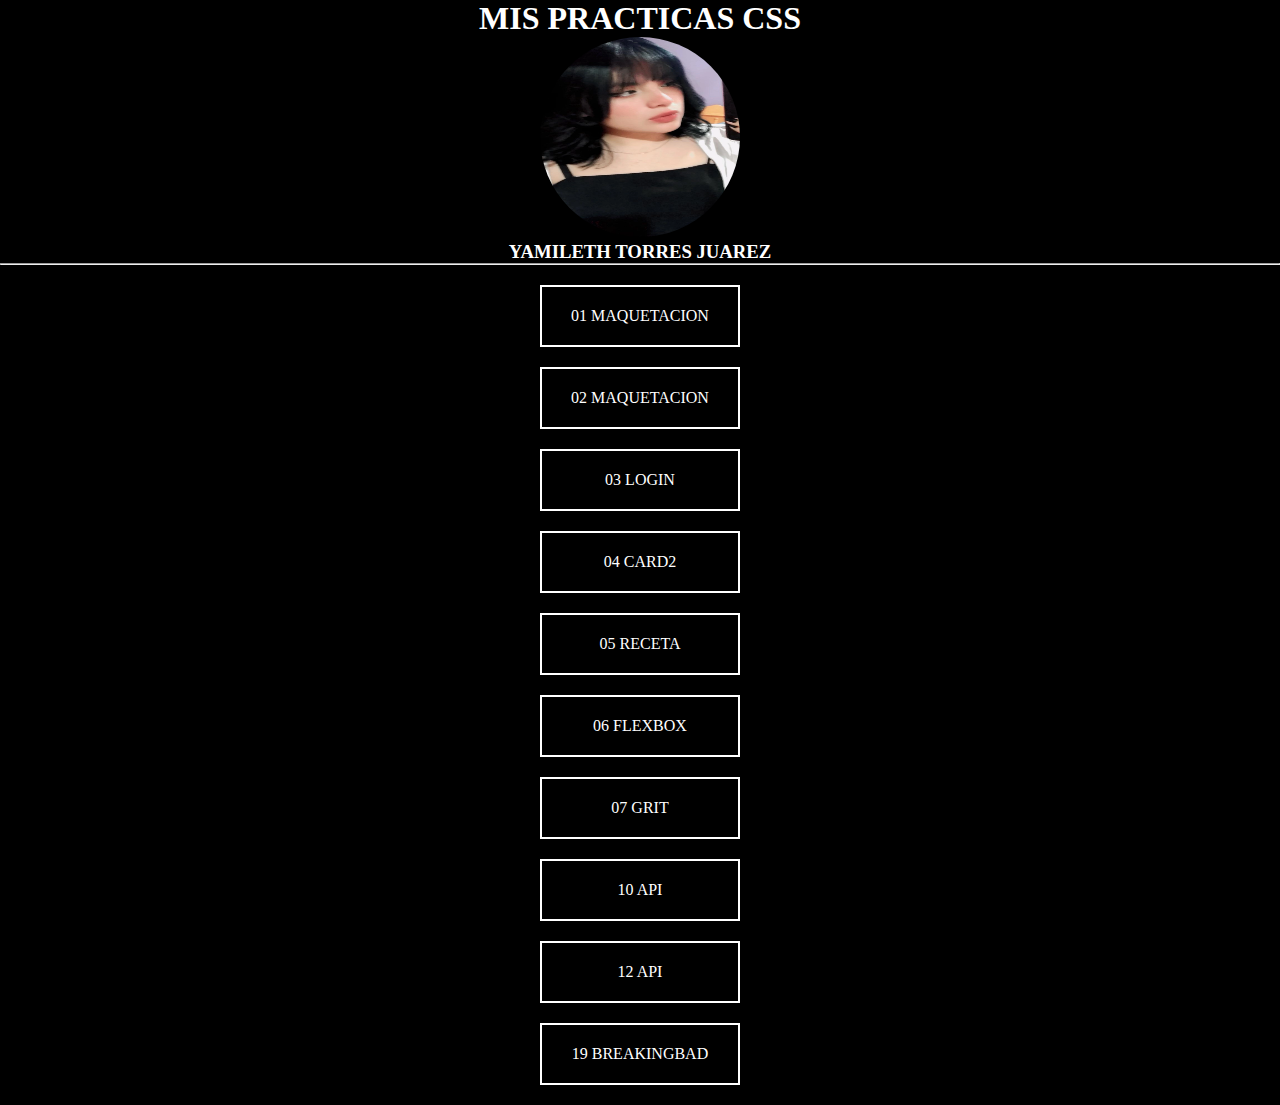
<file: index.html>
<!DOCTYPE html>
<html lang="en">
<head>
    <meta charset="UTF-8">
    <meta http-equiv="X-UA-Compatible" content="IE=edge">
    <meta name="viewport" content="width=device-width, initial-scale=1.0">
    <title>MIS PRACTICAS CSS SEGUNDO PARCIAL</title>
    <link rel="stylesheet" href="estilo.css">
    <link href="https: //fonts.googleapis.com/css2? family= Montserrat:ital@1 & display=swap" rel="hoja de estilo"></link> 
</head>
<body>
    <header>
        <h1>MIS PRACTICAS CSS</h1>
        <img src="img/yo.jpg" alt="">
        <h3>YAMILETH TORRES JUAREZ</h3>
    </header><hr>
<ul>
    <li><a href="01_maquetacion/index.html">01 MAQUETACION</a></li>
    <li><a href="02_maquetacion/index.html">02 MAQUETACION</a></li>
    <li><a href="03_login/index.html">03 LOGIN</a></li>
    <li><a href="04_card2/index.html">04 CARD2</a></li>
    <li><a href="05_receta/index.html">05 RECETA</a></li>
    <li><a href="06_flexbox/index.html">06 FLEXBOX</a></li>
    <li><a href="07_grit/index.html">07 GRIT</a></li>
    <li><a href="10_api/index.html">10 API</a></li>
    <li><a href="12_api/index.html">12 API</a></li>
    <li><a href="19_breakingbad/index.html">19 BREAKINGBAD</a></li>
</ul>

</body>
</html>
</file>
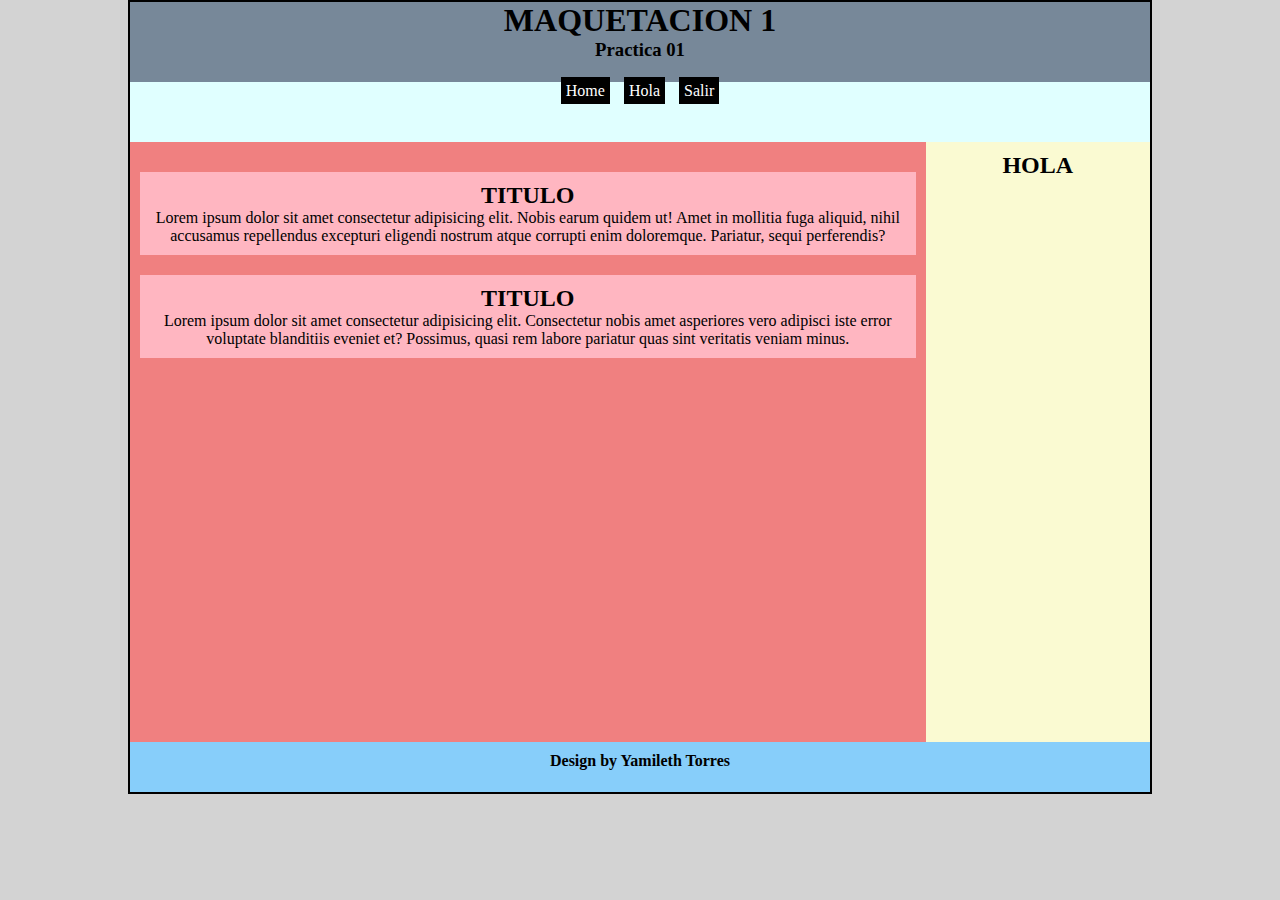
<file: 01_maquetacion/index.html>
<!DOCTYPE html>
<html lang="en">
<head>
    <meta charset="UTF-8">
    <meta http-equiv="X-UA-Compatible" content="IE=edge">
    <meta name="viewport" content="width=device-width, initial-scale=1.0">
    <title>01 Maquetacion</title>
    <link rel="stylesheet" href="estilo.css">
</head>
<body>
    <div class="main">
        <header>
            <h1>MAQUETACION 1</h1>
            <h3>Practica 01</h3>
        </header>

        <nav>
            <ul>
                <li><a href="#"> Home</a></li>
                <li><a href="#"> Hola</a></li>
                <li><a href="#"> Salir</a></li>
                
            </ul>
        </nav>
        <section>
            <article>
                <h2>TITULO</h2>
                <p>Lorem ipsum dolor sit amet consectetur adipisicing elit. Nobis earum quidem ut! Amet in mollitia fuga aliquid, nihil accusamus repellendus excepturi eligendi nostrum atque corrupti enim doloremque. Pariatur, sequi perferendis?</p>
            </article>
            <article>
                <h2>TITULO</h2>
                <p>Lorem ipsum dolor sit amet consectetur adipisicing elit. Consectetur nobis amet asperiores vero adipisci iste error voluptate blanditiis eveniet et? Possimus, quasi rem labore pariatur quas sint veritatis veniam minus.</p>
            </article>
        </section>
        <aside>
            <h2>HOLA</h2>
        </aside>
        <footer><h4>Design by Yamileth Torres</h4></footer>
    </div>
</body>
</html>
</file>
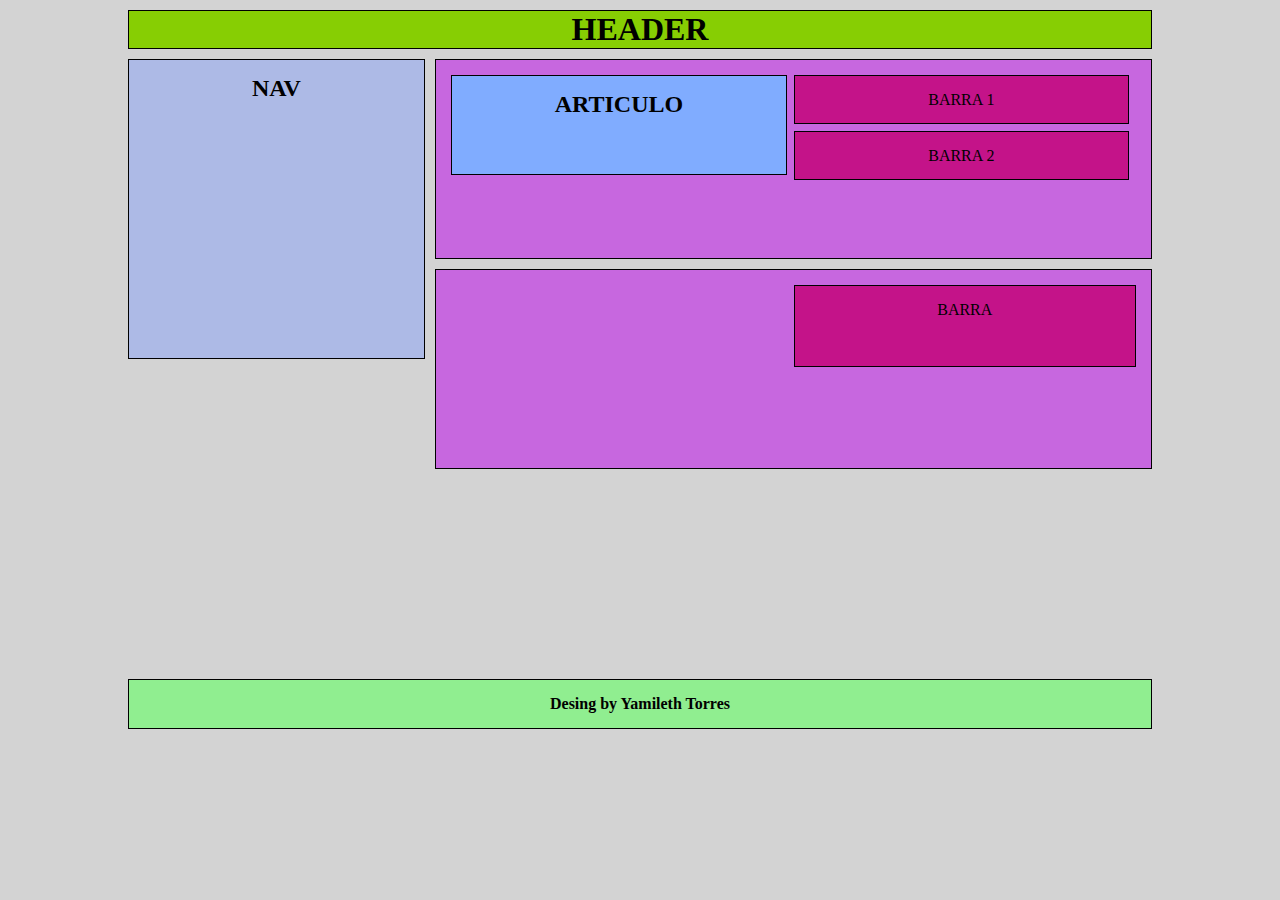
<file: 02_maquetacion/index.html>
<!DOCTYPE html>
<html lang="en">
<head>
    <meta charset="UTF-8">
    <meta http-equiv="X-UA-Compatible" content="IE=edge">
    <meta name="viewport" content="width=device-width, initial-scale=1.0">
    <title>02 MAQUETACION</title>
    <link rel="stylesheet" href="estilos.css">
</head>
<body>
    <div class="main">
        <header>
            <h1>HEADER</h1>
        </header>
        <div class="contenedor">
        <nav>
            <h2>NAV</h2>
            </nav>
            <div class="secciones">
            <section>
                <article>
                    <h2>ARTICULO
                    </h2>
                </article>
                <div class="barras">
                    <aside>BARRA 1</aside>
                    <aside>BARRA 2</aside>
                    </div>
            </section>
            <section>
                <aside class="dos">BARRA</aside>
            </section>
            </div>
            </div>
            <footer><h4>Desing by Yamileth Torres </h4></footer>
</body>
</html>
</file>
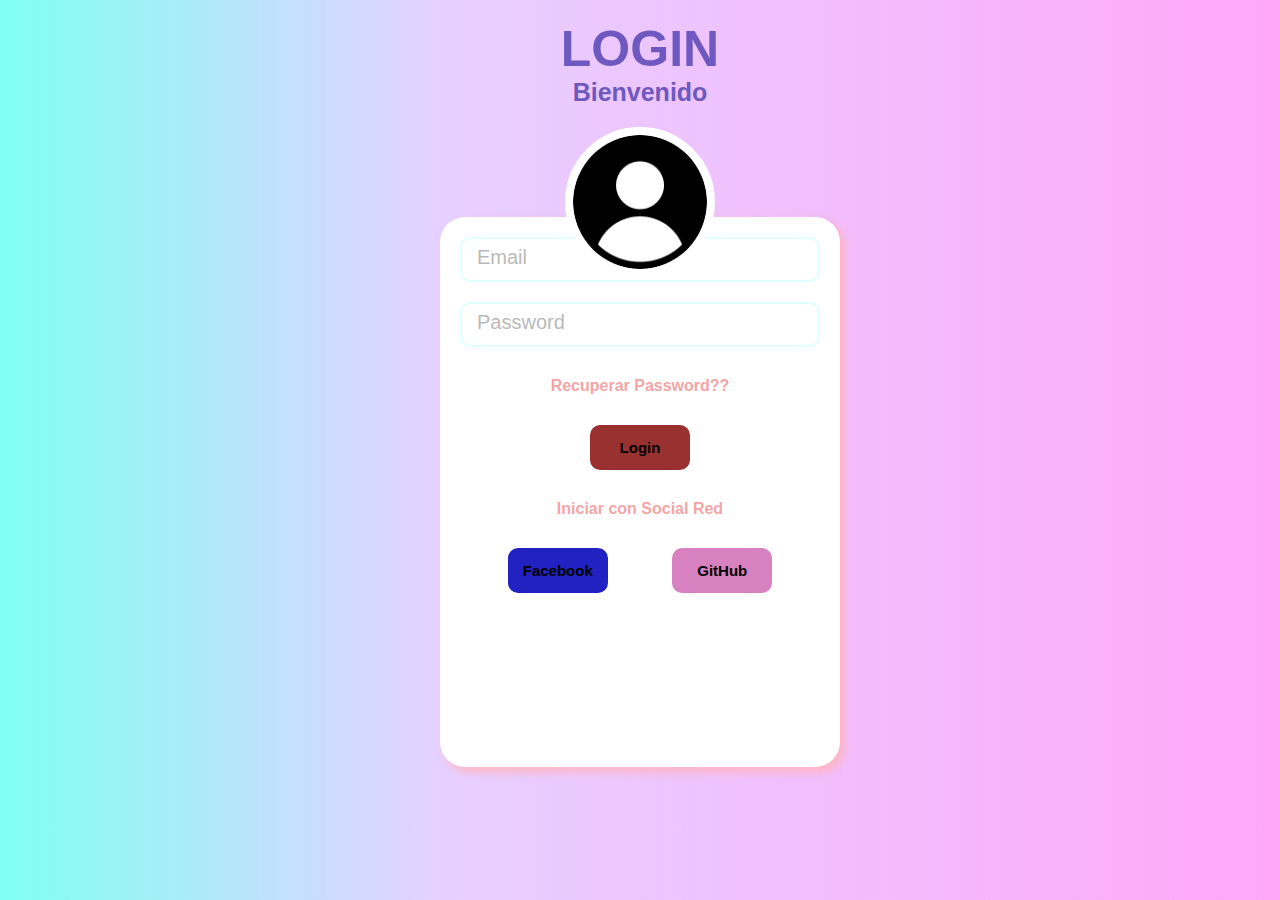
<file: 03_login/index.html>
<!DOCTYPE html>
<html lang="en">
<head>
    <meta charset="UTF-8">
    <meta http-equiv="X-UA-Compatible" content="IE=edge">
    <meta name="viewport" content="width=device-width, initial-scale=1.0">
    <title>LOGIN</title>
    <link rel="stylesheet" href="style.css">

</head>
<body>
    <header>
        <h1>LOGIN</h1>
        <h4>Bienvenido</h4>
    </header>
    <img src="../img/login.png" alt="">
    <section>
        <div>
            <input type="email" placeholder="Email">
            <input type="password" placeholder="Password">
            <h4 class="claro mover">Recuperar Password??</h4>
               <button class="btn-login">Login</button>
               <h4 class="claro">Iniciar con Social Red</h4>
            <div>
                <button class="btn-face">Facebook</button>
                <button class="btn-git">GitHub</button>
            </div>
        </div>
    </section>
</body>
</html>
</file>
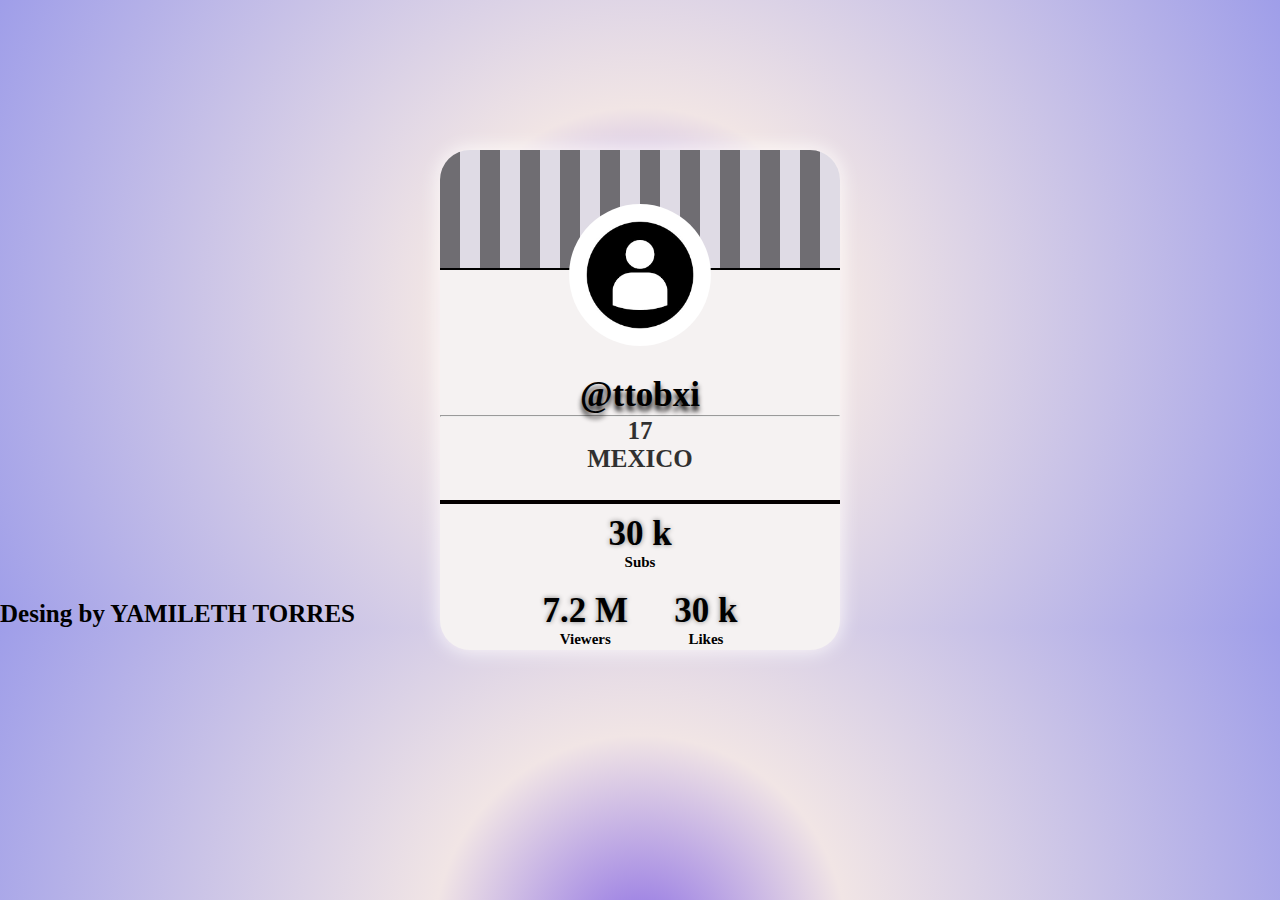
<file: 04_card2/index.html>
<!DOCTYPE html>
<html lang="en">
<head>
    <meta charset="UTF-8">
    <meta http-equiv="X-UA-Compatible" content="IE=edge">
    <meta name="viewport" content="width=device-width, initial-scale=1.0">
    <title>CARD</title>
    <link href="https: //fonts.googleapis.com/css2? family= Montserrat:ital@1 & display=swap" rel="hoja de estilo"></link> 
    <link rel="stylesheet" href="style.css">
</head>
<body>
    <div class="card">
        <div class="header">
            <img src="usuario.jpg" alt="">
    </div>
    <div class="body">
        <span class="texto">@ttobxi</span><hr><span class="claro">17</span>
        <p class="claro">MEXICO</p>
    </div>
    <div class="footer">
        <div class="datos">
        <p class="numero">30 k</p>
        <p class="tipo">Subs</p>
    </div>
    <div class="dato">
        <p class="numero">7.2 M</p>
        <p class="tipo">Viewers</p>
    </div>
    <div class="dato">
        <p class="numero">30 k</p>
        <p class="tipo">Likes</p>
       </div>
    </div>
</div>
<footer><h4>Desing by YAMILETH TORRES</h4></footer>
</body>
</html>
</file>
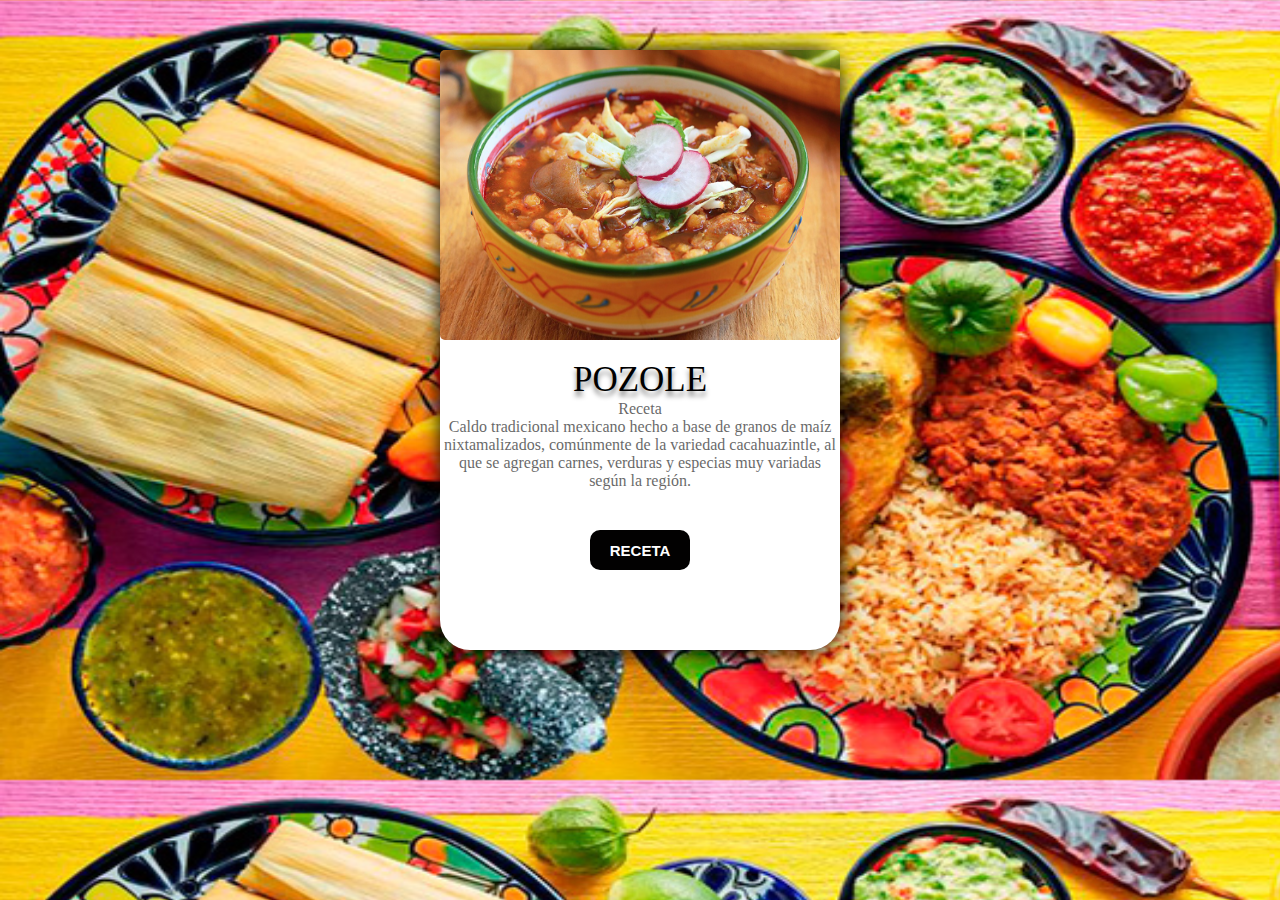
<file: 05_receta/index.html>
<!DOCTYPE html>
<html lang="en">
<head>
    <meta charset="UTF-8">
    <meta http-equiv="X-UA-Compatible" content="IE=edge">
    <meta name="viewport" content="width=device-width, initial-scale=1.0">
    <title>RECETA</title>
    <link rel="stylesheet" href="estilos.css">
</head>
<body>
    <div class="card">
        <div class="header">
        <img src="pozole.jpg" alt="">
        </div>
        <div class="body">
            <span class="texto">POZOLE</span><br><span class="claro">Receta</span>
            <p class="claro">Caldo tradicional mexicano hecho a base de granos de maíz nixtamalizados, comúnmente de la variedad cacahuazintle, al que se agregan carnes, verduras y especias muy variadas según la región.</p>
            </div>
            <div class="footer">
                <button class="btn-login"><a href="https://www.recetasnestle.com.mx/recetas/pozole-rojo-cerdo">RECETA</button>
            </div>     
        </div>
</body>
</html>
</file>
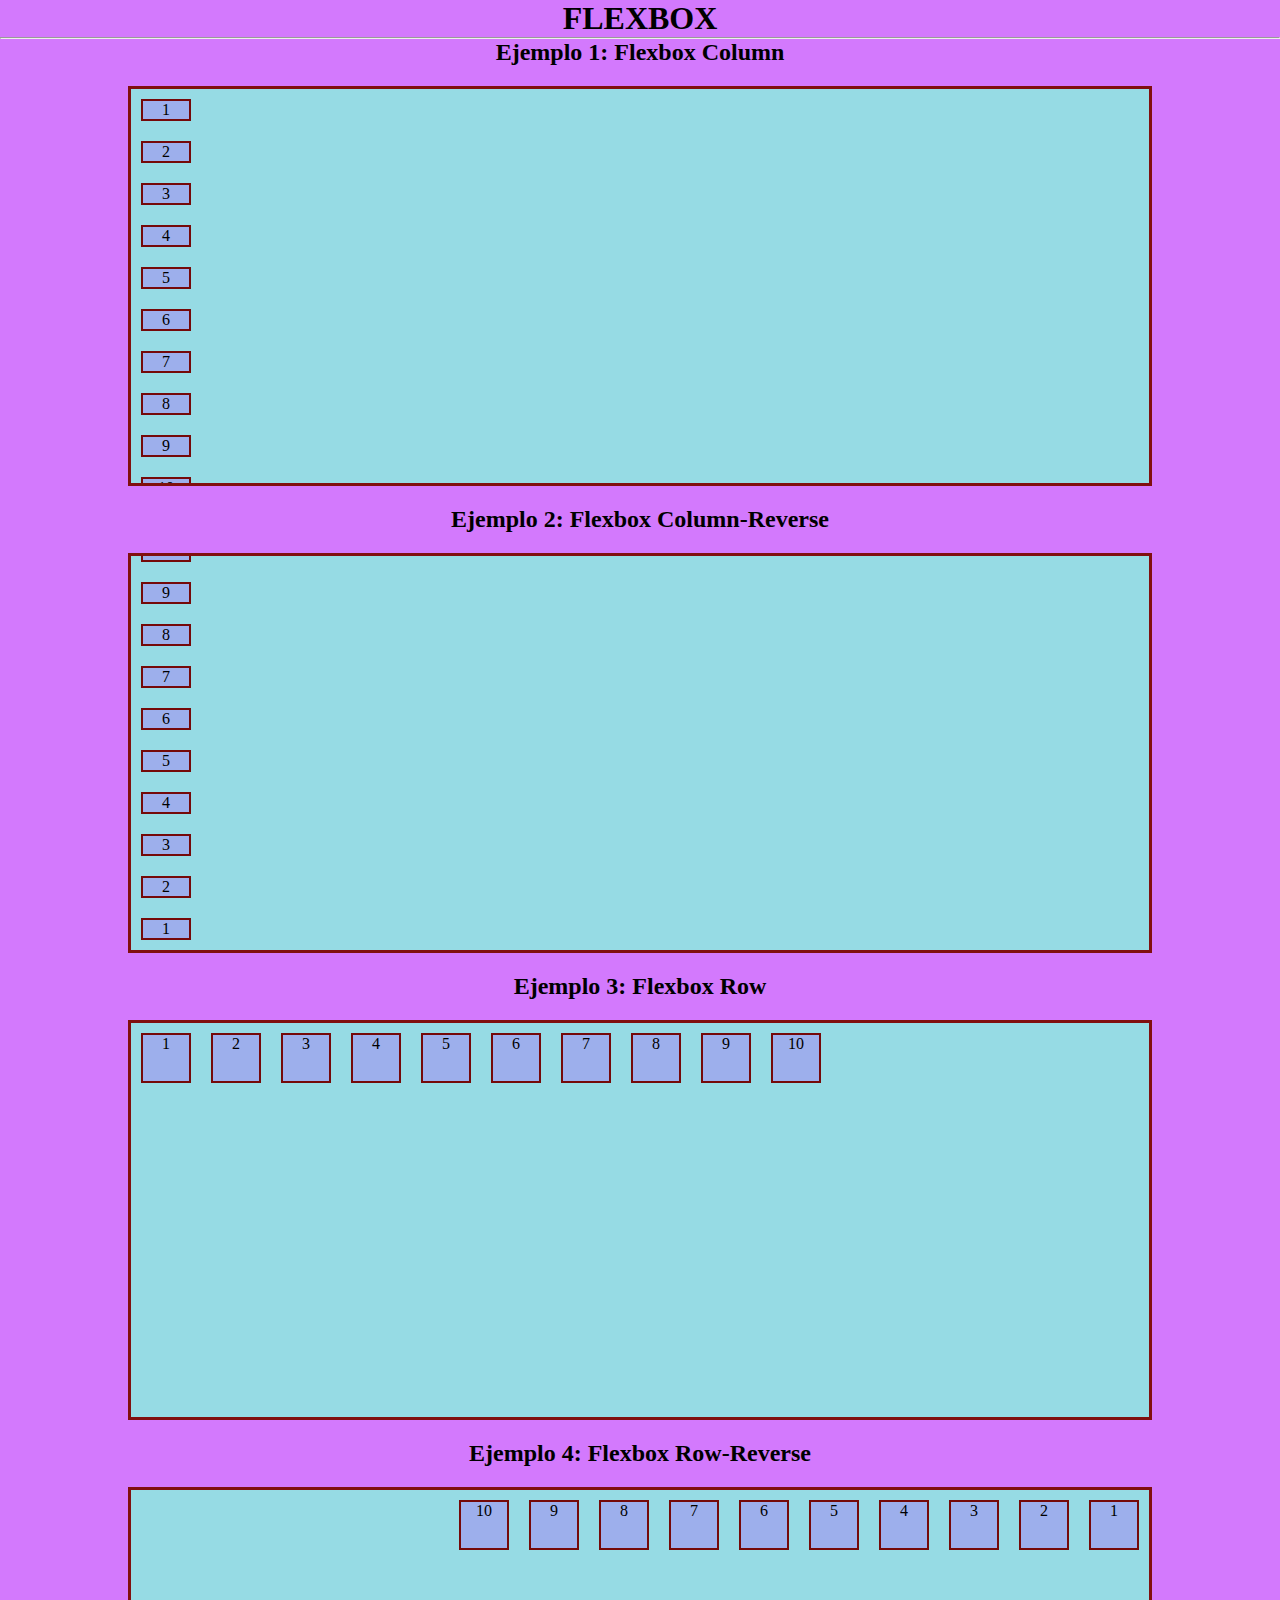
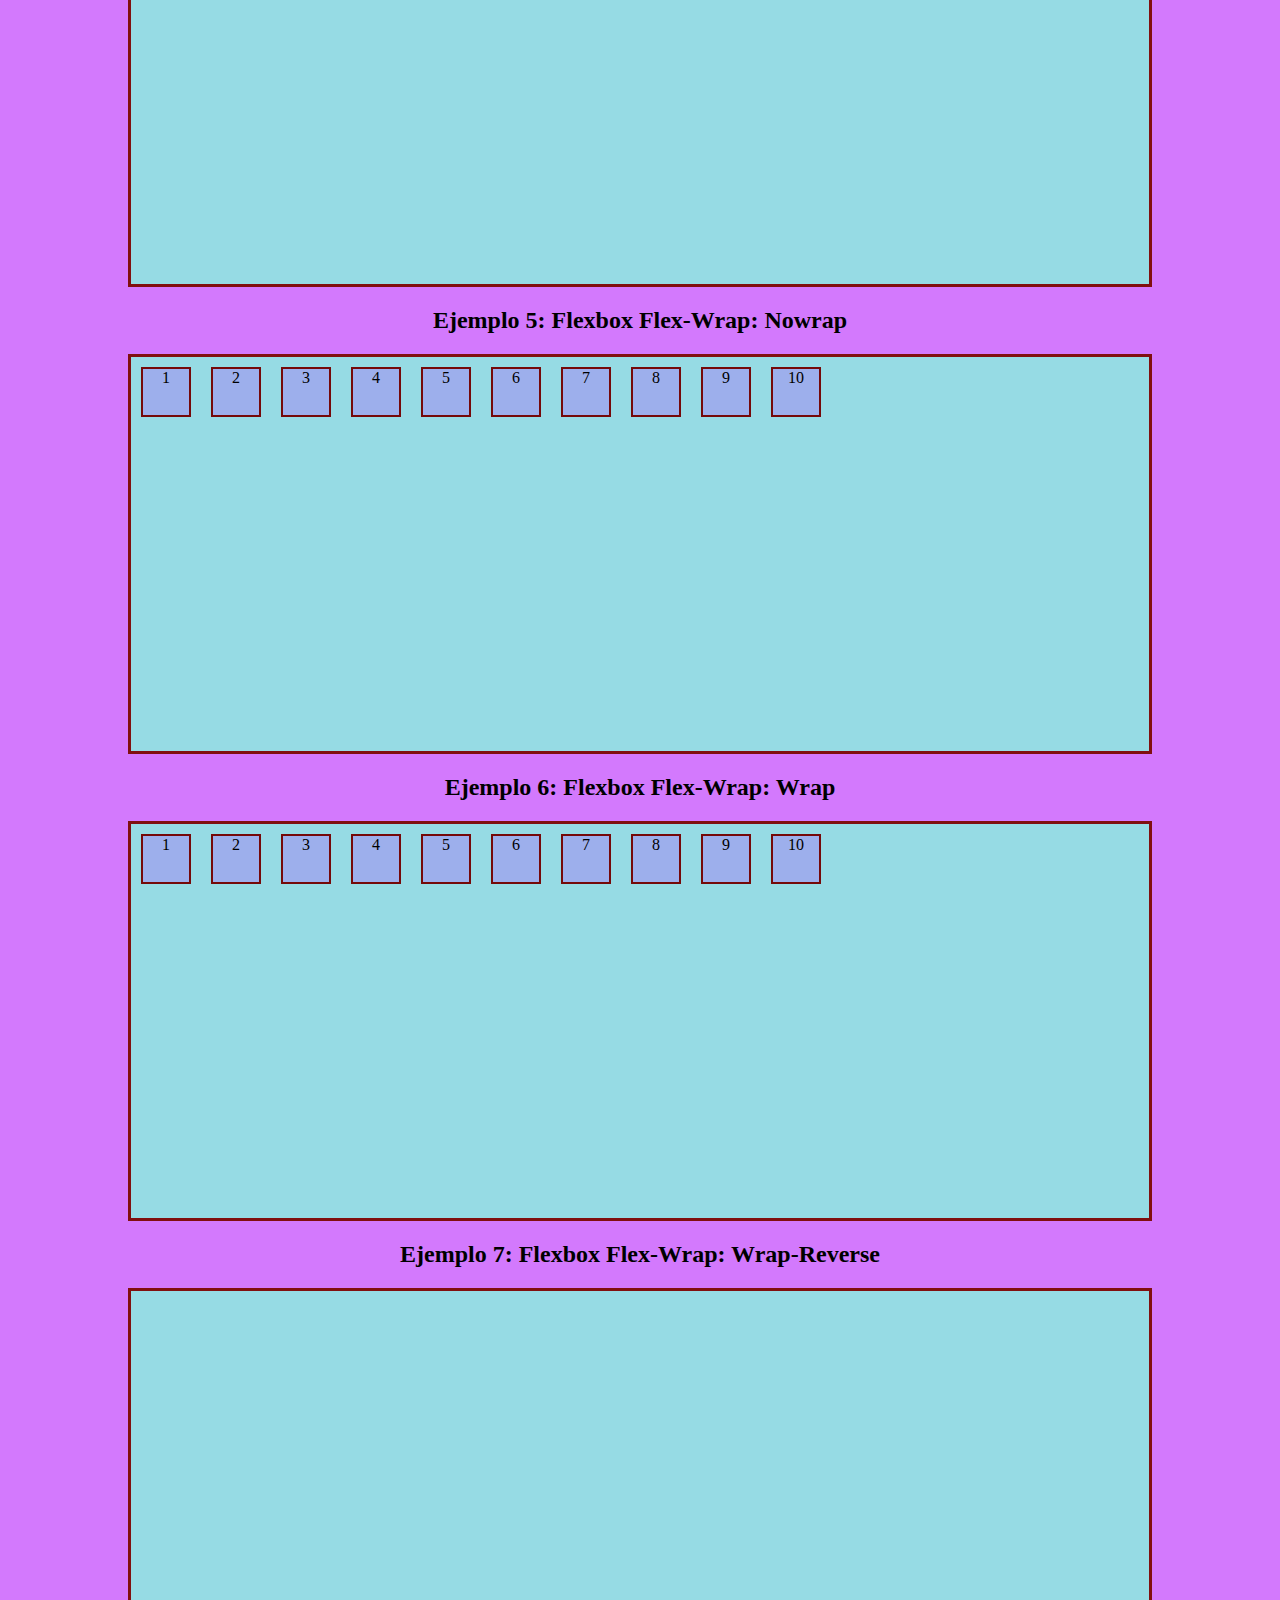
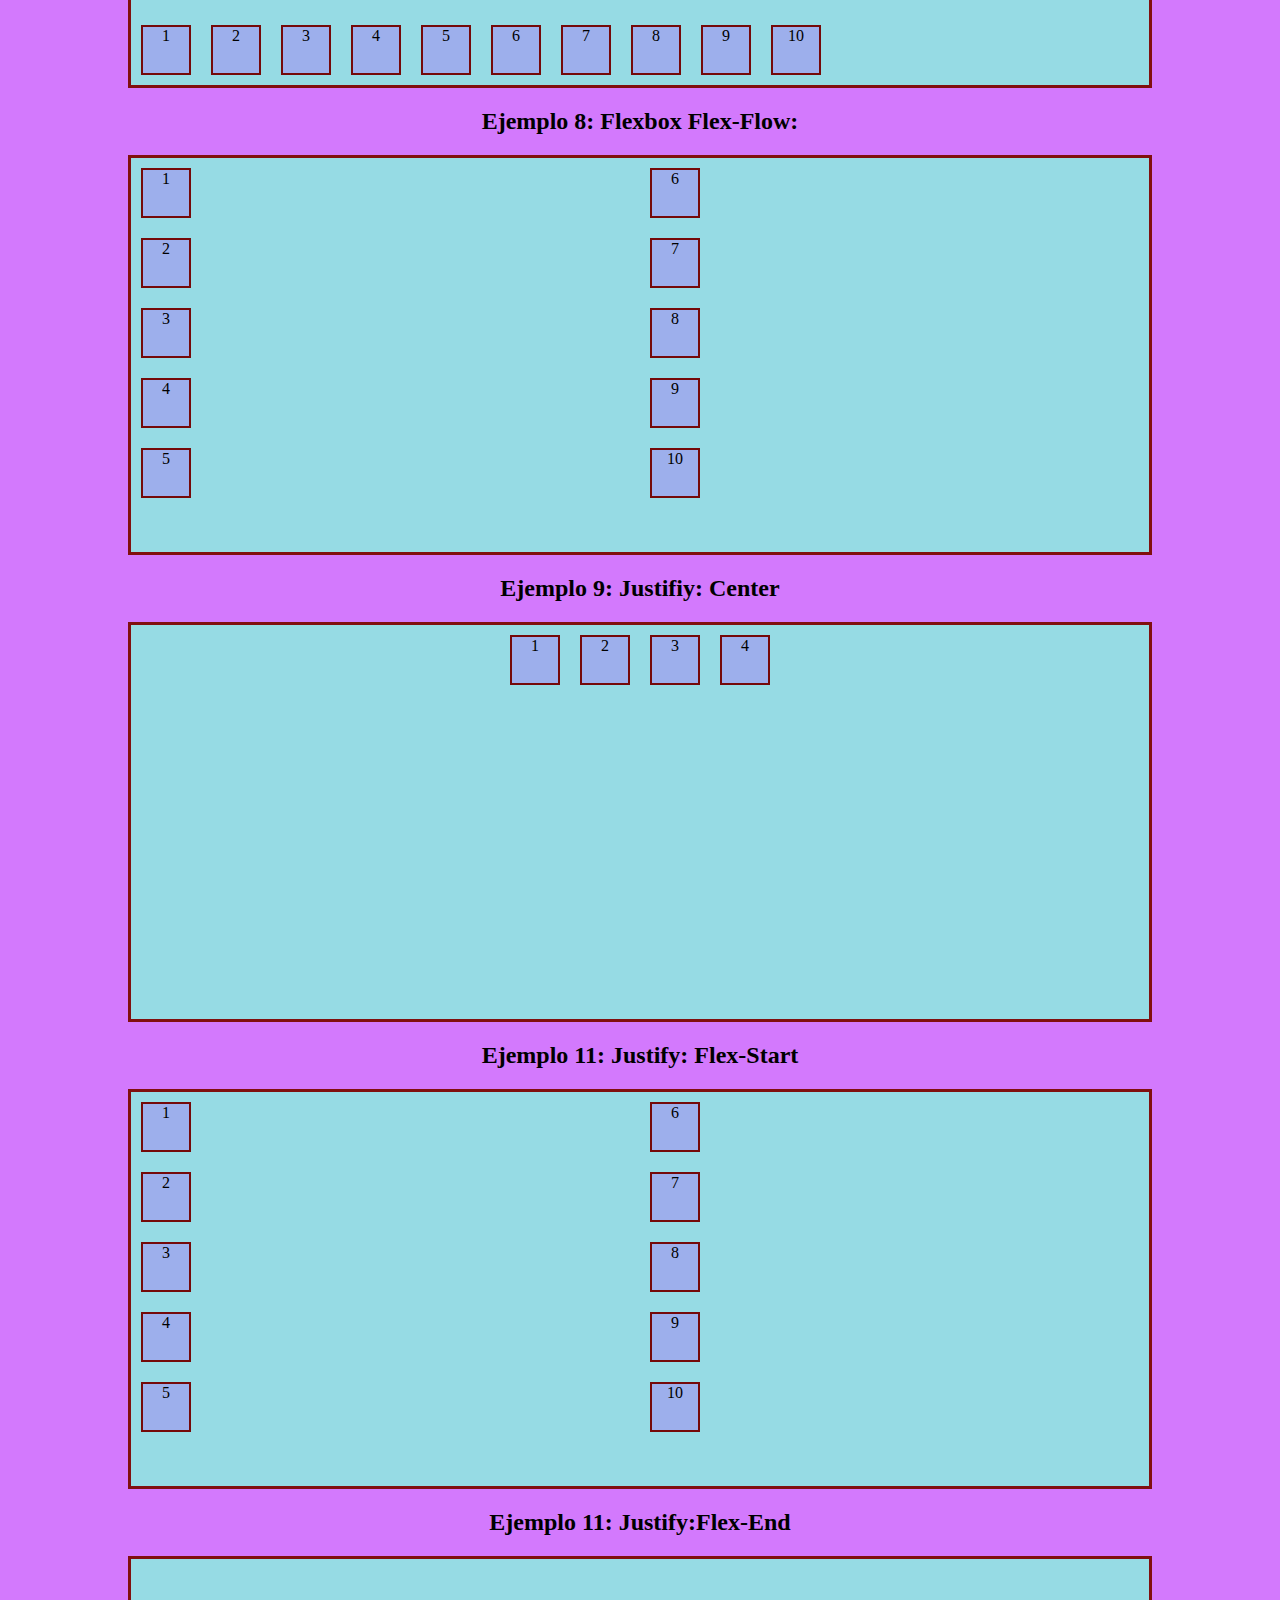
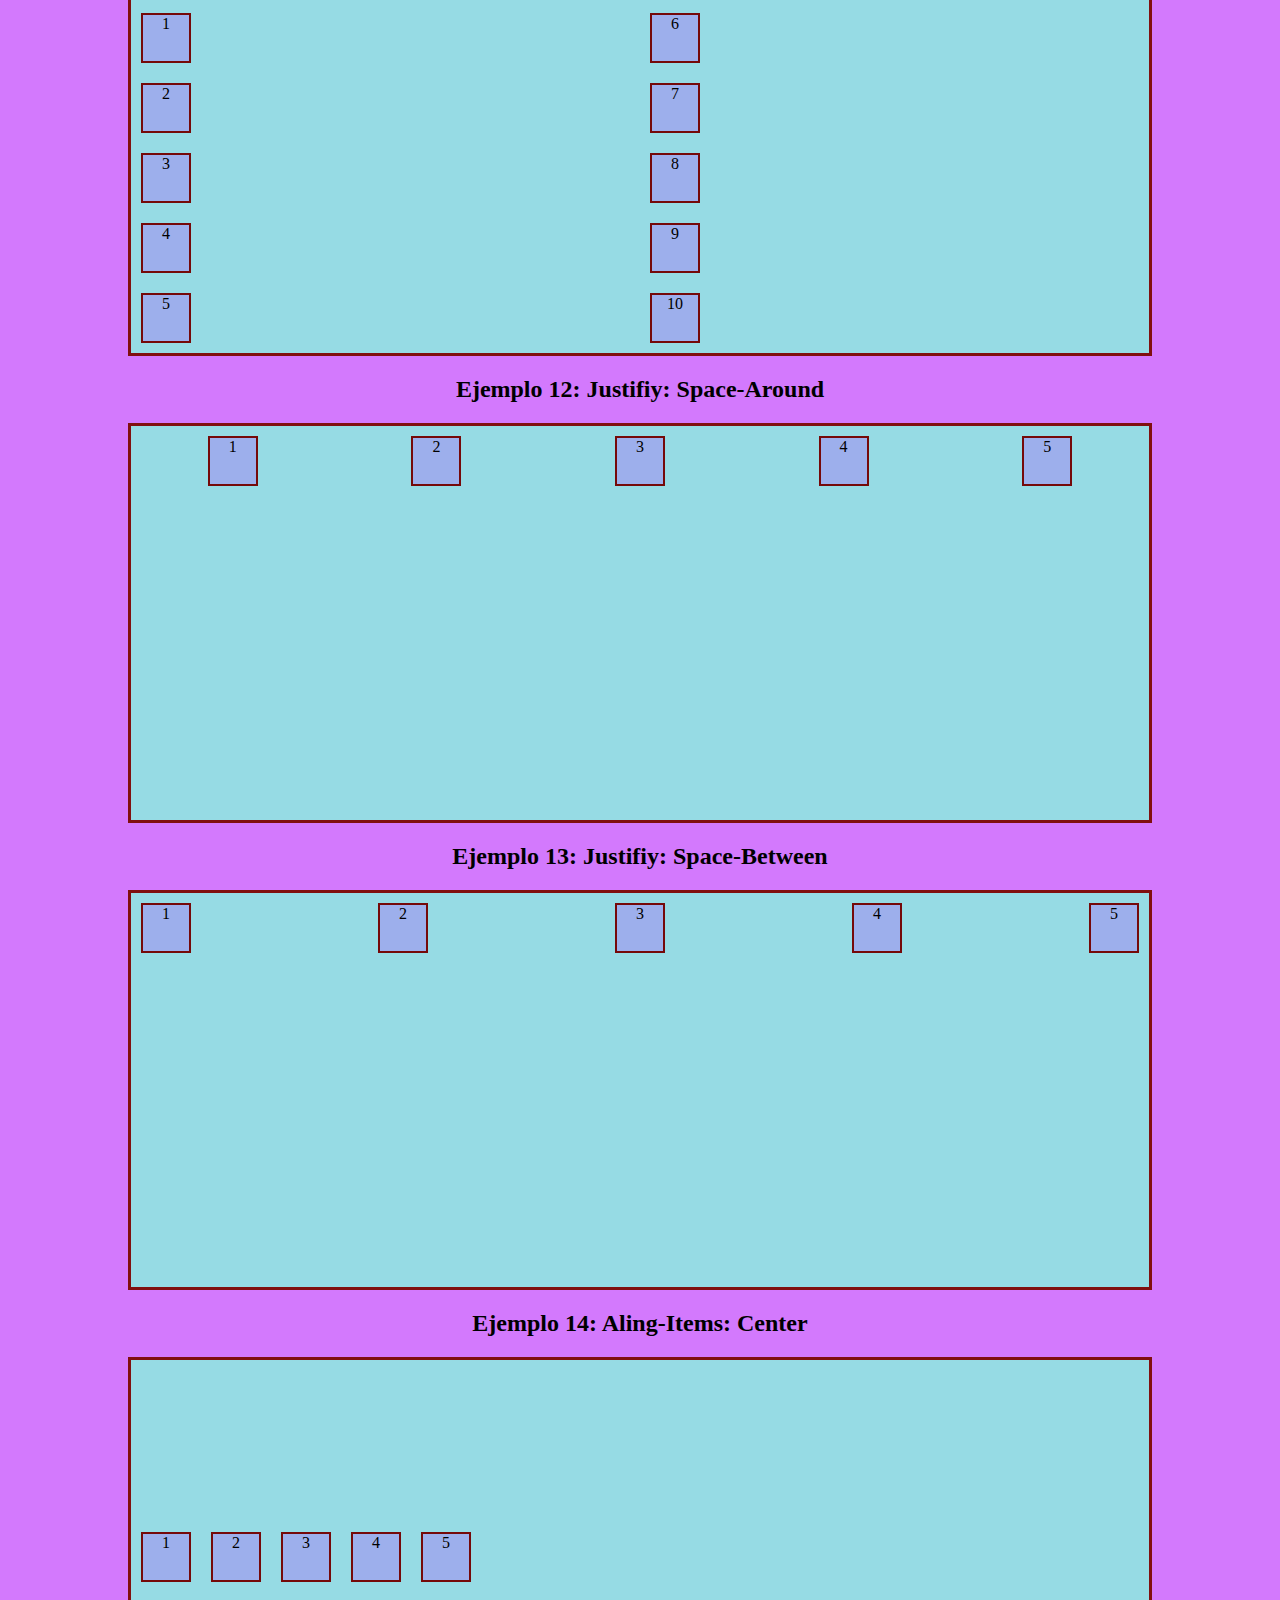
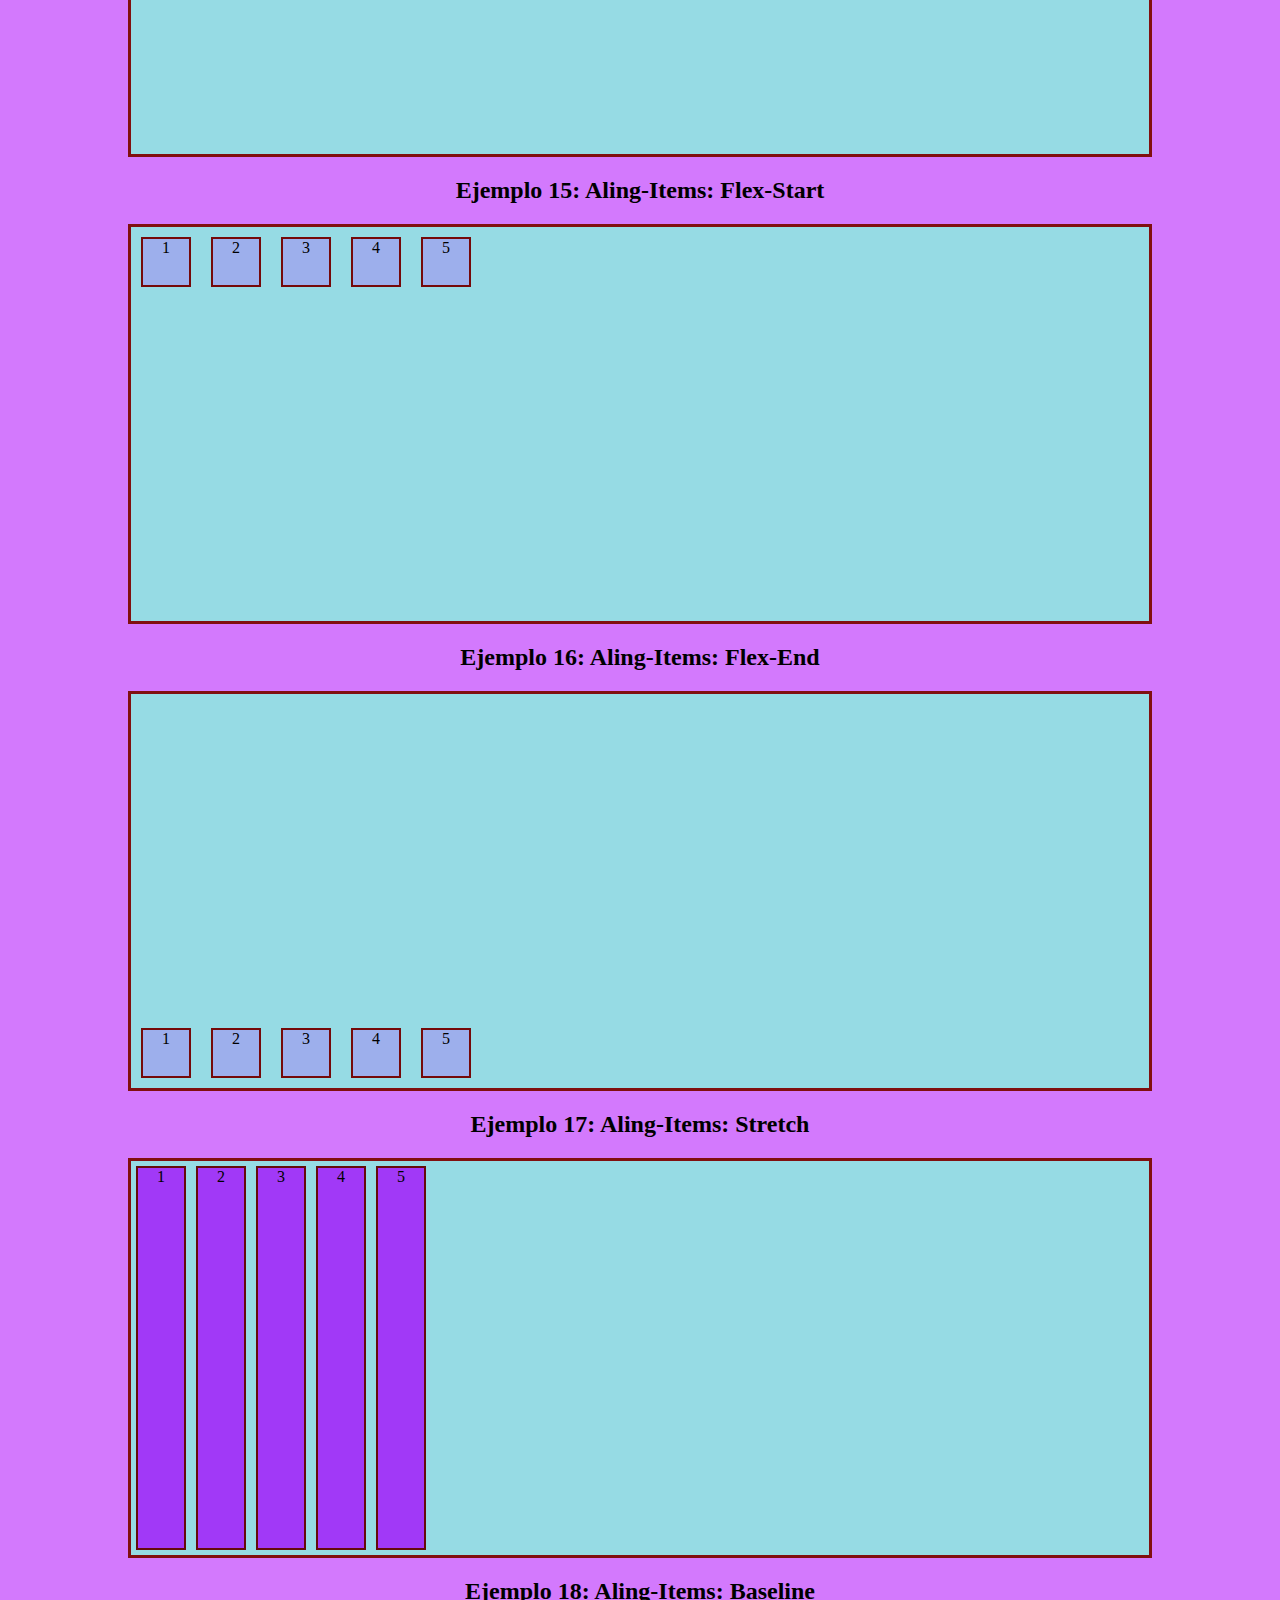
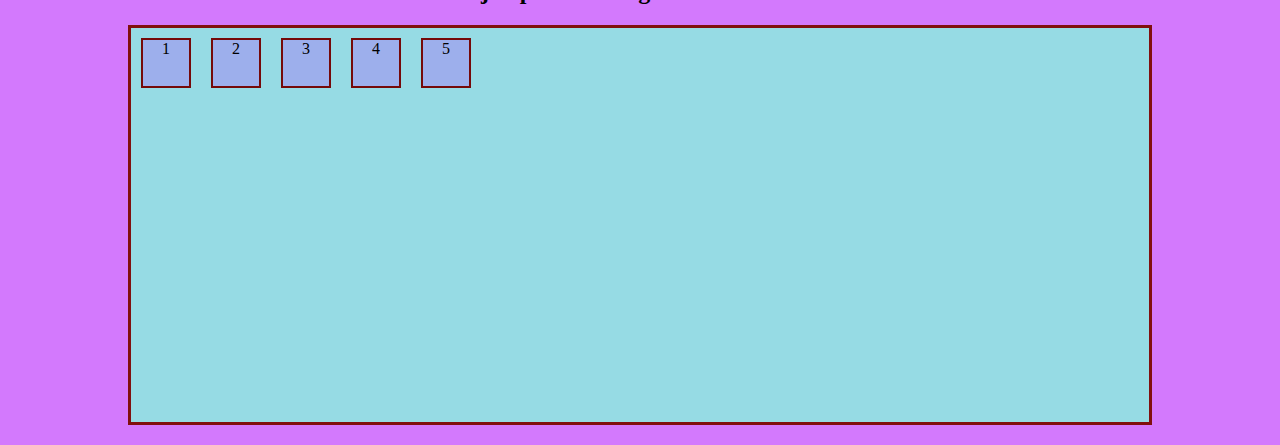
<file: 06_flexbox/index.html>
<!DOCTYPE html>
<html lang="en">
<head>
    <meta charset="UTF-8">
    <meta http-equiv="X-UA-Compatible" content="IE=edge">
    <meta name="viewport" content="width=device-width, initial-scale=1.0">
    <title>FLEXBOX</title>
    <link rel="stylesheet" href="estilos.css">
</head>
<body>
 <h1>FLEXBOX</h1> 
 <hr>
 <h2>Ejemplo 1: Flexbox Column</h2>
 <div class="container e1">
 <div class="caja">1</div>
 <div class="caja">2</div>
 <div class="caja">3</div>
 <div class="caja">4</div>
 <div class="caja">5</div>
 <div class="caja">6</div>
 <div class="caja">7</div>
 <div class="caja">8</div>
 <div class="caja">9</div>
 <div class="caja">10</div>
</div>  

<h2>Ejemplo 2: Flexbox Column-Reverse</h2>
 <div class="container e2">
 <div class="caja">1</div>
 <div class="caja">2</div>
 <div class="caja">3</div>
 <div class="caja">4</div>
 <div class="caja">5</div>
 <div class="caja">6</div>
 <div class="caja">7</div>
 <div class="caja">8</div>
 <div class="caja">9</div>
 <div class="caja">10</div>
</div>

<h2>Ejemplo 3: Flexbox Row</h2>
 <div class="container e3">
 <div class="caja">1</div>
 <div class="caja">2</div>
 <div class="caja">3</div>
 <div class="caja">4</div>
 <div class="caja">5</div>
 <div class="caja">6</div>
 <div class="caja">7</div>
 <div class="caja">8</div>
 <div class="caja">9</div>
 <div class="caja">10</div>
</div>

<h2>Ejemplo 4: Flexbox Row-Reverse</h2>
 <div class="container e4">
 <div class="caja">1</div>
 <div class="caja">2</div>
 <div class="caja">3</div>
 <div class="caja">4</div>
 <div class="caja">5</div>
 <div class="caja">6</div>
 <div class="caja">7</div>
 <div class="caja">8</div>
 <div class="caja">9</div>
 <div class="caja">10</div>
</div>  

<h2>Ejemplo 5: Flexbox Flex-Wrap: Nowrap</h2>
 <div class="container e5">
 <div class="caja">1</div>
 <div class="caja">2</div>
 <div class="caja">3</div>
 <div class="caja">4</div>
 <div class="caja">5</div>
 <div class="caja">6</div>
 <div class="caja">7</div>
 <div class="caja">8</div>
 <div class="caja">9</div>
 <div class="caja">10</div>
</div>  

<h2>Ejemplo 6: Flexbox Flex-Wrap: Wrap</h2>
 <div class="container e6">
 <div class="caja">1</div>
 <div class="caja">2</div>
 <div class="caja">3</div>
 <div class="caja">4</div>
 <div class="caja">5</div>
 <div class="caja">6</div>
 <div class="caja">7</div>
 <div class="caja">8</div>
 <div class="caja">9</div>
 <div class="caja">10</div>
</div>  

<h2>Ejemplo 7: Flexbox Flex-Wrap: Wrap-Reverse</h2>
 <div class="container e7">
 <div class="caja">1</div>
 <div class="caja">2</div>
 <div class="caja">3</div>
 <div class="caja">4</div>
 <div class="caja">5</div>
 <div class="caja">6</div>
 <div class="caja">7</div>
 <div class="caja">8</div>
 <div class="caja">9</div>
 <div class="caja">10</div>
</div>

<h2>Ejemplo 8: Flexbox Flex-Flow:</h2>
 <div class="container e8">
 <div class="caja">1</div>
 <div class="caja">2</div>
 <div class="caja">3</div>
 <div class="caja">4</div>
 <div class="caja">5</div>
 <div class="caja">6</div>
 <div class="caja">7</div>
 <div class="caja">8</div>
 <div class="caja">9</div>
 <div class="caja">10</div>
</div> 

<h2>Ejemplo 9: Justifiy: Center</h2>
 <div class="container e9">
 <div class="caja">1</div>
 <div class="caja">2</div>
 <div class="caja">3</div>
 <div class="caja">4</div>
 
</div>  

<h2>Ejemplo 11: Justify: Flex-Start</h2>
 <div class="container e10">
 <div class="caja">1</div>
 <div class="caja">2</div>
 <div class="caja">3</div>
 <div class="caja">4</div>
 <div class="caja">5</div>
 <div class="caja">6</div>
 <div class="caja">7</div>
 <div class="caja">8</div>
 <div class="caja">9</div>
 <div class="caja">10</div>
</div>  

<h2>Ejemplo 11: Justify:Flex-End</h2>
 <div class="container e11">
 <div class="caja">1</div>
 <div class="caja">2</div>
 <div class="caja">3</div>
 <div class="caja">4</div>
 <div class="caja">5</div>
 <div class="caja">6</div>
 <div class="caja">7</div>
 <div class="caja">8</div>
 <div class="caja">9</div>
 <div class="caja">10</div>
</div>  

<h2>Ejemplo 12: Justifiy: Space-Around</h2>
 <div class="container e12">
 <div class="caja">1</div>
 <div class="caja">2</div>
 <div class="caja">3</div>
 <div class="caja">4</div>
 <div class="caja">5</div>
 
</div>

<h2>Ejemplo 13: Justifiy: Space-Between</h2>
 <div class="container e13">
 <div class="caja">1</div>
 <div class="caja">2</div>
 <div class="caja">3</div>
 <div class="caja">4</div>
 <div class="caja">5</div>
 
</div>  

<h2>Ejemplo 14: Aling-Items: Center</h2>
 <div class="container e14">
<div class="caja">1</div>
<div class="caja">2</div>
<div class="caja">3</div>
<div class="caja">4</div>
<div class="caja">5</div>
</div>  

<h2>Ejemplo 15: Aling-Items: Flex-Start</h2>
 <div class="container e15">
<div class="caja">1</div>
<div class="caja">2</div>
<div class="caja">3</div>
<div class="caja">4</div>
<div class="caja">5</div>

</div> 

<h2>Ejemplo 16: Aling-Items: Flex-End</h2>
 <div class="container e16">
<div class="caja">1</div>
<div class="caja">2</div>
<div class="caja">3</div>
<div class="caja">4</div>
<div class="caja">5</div>

</div>

<h2>Ejemplo 17: Aling-Items: Stretch</h2>
 <div class="container e17">
<div class="caja2">1</div>
<div class="caja2">2</div>
<div class="caja2">3</div>
<div class="caja2">4</div>
<div class="caja2">5</div>
</div> 

<h2>Ejemplo 18: Aling-Items: Baseline</h2>
 <div class="container e18">
<div class="caja">1</div>
<div class="caja">2</div>
<div class="caja">3</div>
<div class="caja">4</div>
<div class="caja">5</div>
</div> 

</body>
</html>
</file>
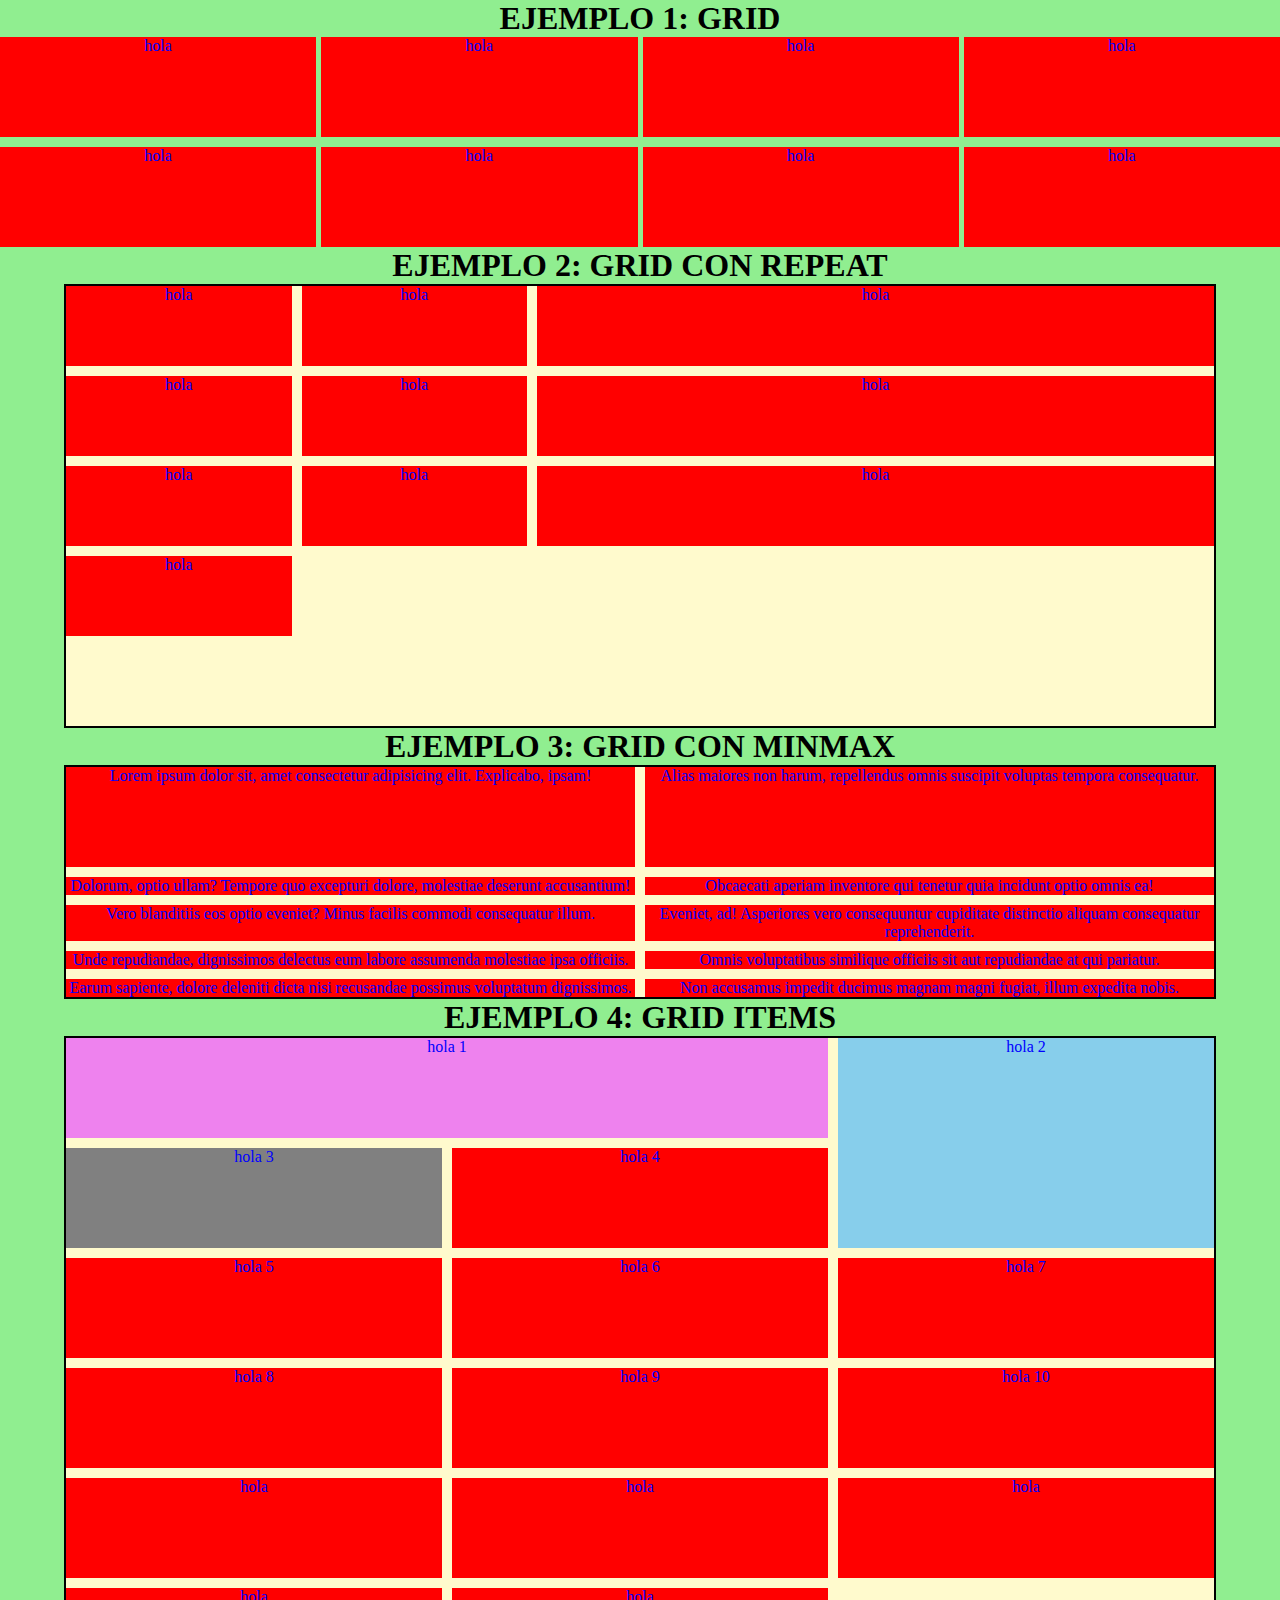
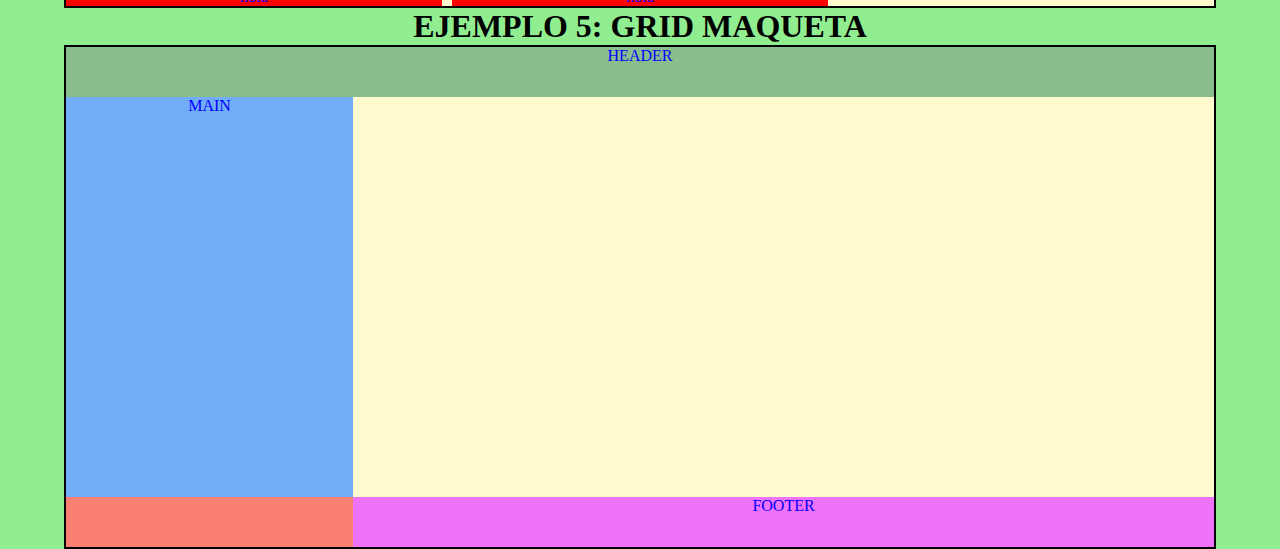
<file: 07_grit/index.html>
<!DOCTYPE html>
<html lang="en">
<head>
    <meta charset="UTF-8">
    <meta http-equiv="X-UA-Compatible" content="IE=edge">
    <meta name="viewport" content="width=device-width, initial-scale=1.0">
    <title>GRID</title>
    <link rel="stylesheet" href="estilos.css">
</head>
<body>
    <h1>EJEMPLO 1: GRID</h1>
    <div class="grid1">
        <div class="item">hola</div>
        <div class="item">hola</div>
        <div class="item">hola</div>
        <div class="item">hola</div>
        <div class="item">hola</div>
        <div class="item">hola</div>
        <div class="item">hola</div>
        <div class="item">hola</div>
    </div>

    <h1>EJEMPLO 2: GRID CON REPEAT</h1>
    <div class="grid grid2">
        <div class="item">hola</div>
        <div class="item">hola</div>
        <div class="item">hola</div>
        <div class="item">hola</div>
        <div class="item">hola</div>
        <div class="item">hola</div>
        <div class="item">hola</div>
        <div class="item">hola</div>
        <div class="item">hola</div>
        <div class="item">hola</div>
    </div>

    <h1>EJEMPLO 3: GRID CON MINMAX</h1>
    <div class="grid grid3">
        <div class="item">Lorem ipsum dolor sit, amet consectetur adipisicing elit. Explicabo, ipsam!</div>
        <div class="item">Alias maiores non harum, repellendus omnis suscipit voluptas tempora consequatur.</div>
        <div class="item">Dolorum, optio ullam? Tempore quo excepturi dolore, molestiae deserunt accusantium!</div>
        <div class="item">Obcaecati aperiam inventore qui tenetur quia incidunt optio omnis ea!</div>
        <div class="item">Vero blanditiis eos optio eveniet? Minus facilis commodi consequatur illum.</div>
        <div class="item">Eveniet, ad! Asperiores vero consequuntur cupiditate distinctio aliquam consequatur reprehenderit.</div>
        <div class="item">Unde repudiandae, dignissimos delectus eum labore assumenda molestiae ipsa officiis.</div>
        <div class="item">Omnis voluptatibus similique officiis sit aut repudiandae at qui pariatur.</div>
        <div class="item">Earum sapiente, dolore deleniti dicta nisi recusandae possimus voluptatum dignissimos.</div>
        <div class="item">Non accusamus impedit ducimus magnam magni fugiat, illum expedita nobis.</div>
    </div>

    <h1>EJEMPLO 4: GRID ITEMS</h1>
    <div class="grid grid4">
        <div class="item item1">hola 1</div>
        <div class="item item2">hola 2</div>
        <div class="item item3">hola 3</div>
        <div class="item item4">hola 4</div>
        <div class="item item5">hola 5</div>
        <div class="item item6">hola 6</div>
        <div class="item item7">hola 7</div>
        <div class="item item8">hola 8</div>
        <div class="item item9">hola 9</div>
        <div class="item item10">hola 10</div>
        <div class="item">hola</div>
        <div class="item">hola</div>
        <div class="item">hola</div>
        <div class="item">hola</div>
        <div class="item">hola</div>
    </div>
    <h1>EJEMPLO 5: GRID MAQUETA</h1>
    <div class="grid grid5">
        <div class="item header">HEADER</div>
        <div class="item nav">NAV</div>
        <div class="item main">MAIN</div>
        <div class="item footer">FOOTER</div>
    </div>
</body>
</html>
</file>
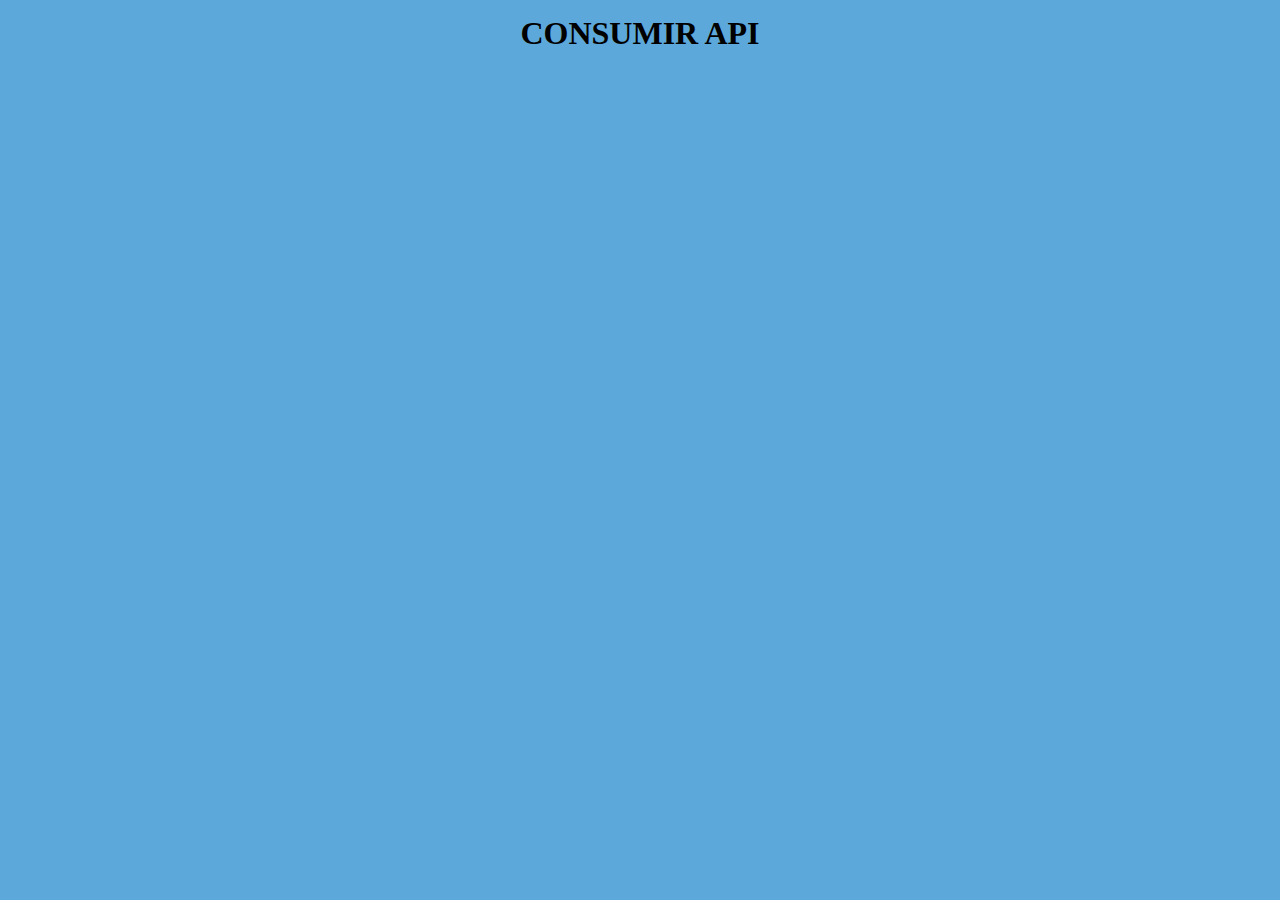
<file: 10_api/index.html>
<!DOCTYPE html>
<html lang="en">
<head>
    <meta charset="UTF-8">
    <meta http-equiv="X-UA-Compatible" content="IE=edge">
    <meta name="viewport" content="width=device-width, initial-scale=1.0">
    <link rel="stylesheet" href="estilo.css">
    <title>API</title>
</head>
<body onload="consAPI()">
   <h1>CONSUMIR API</h1>



    <script src="app.js"></script>
</body>
</html>
</file>
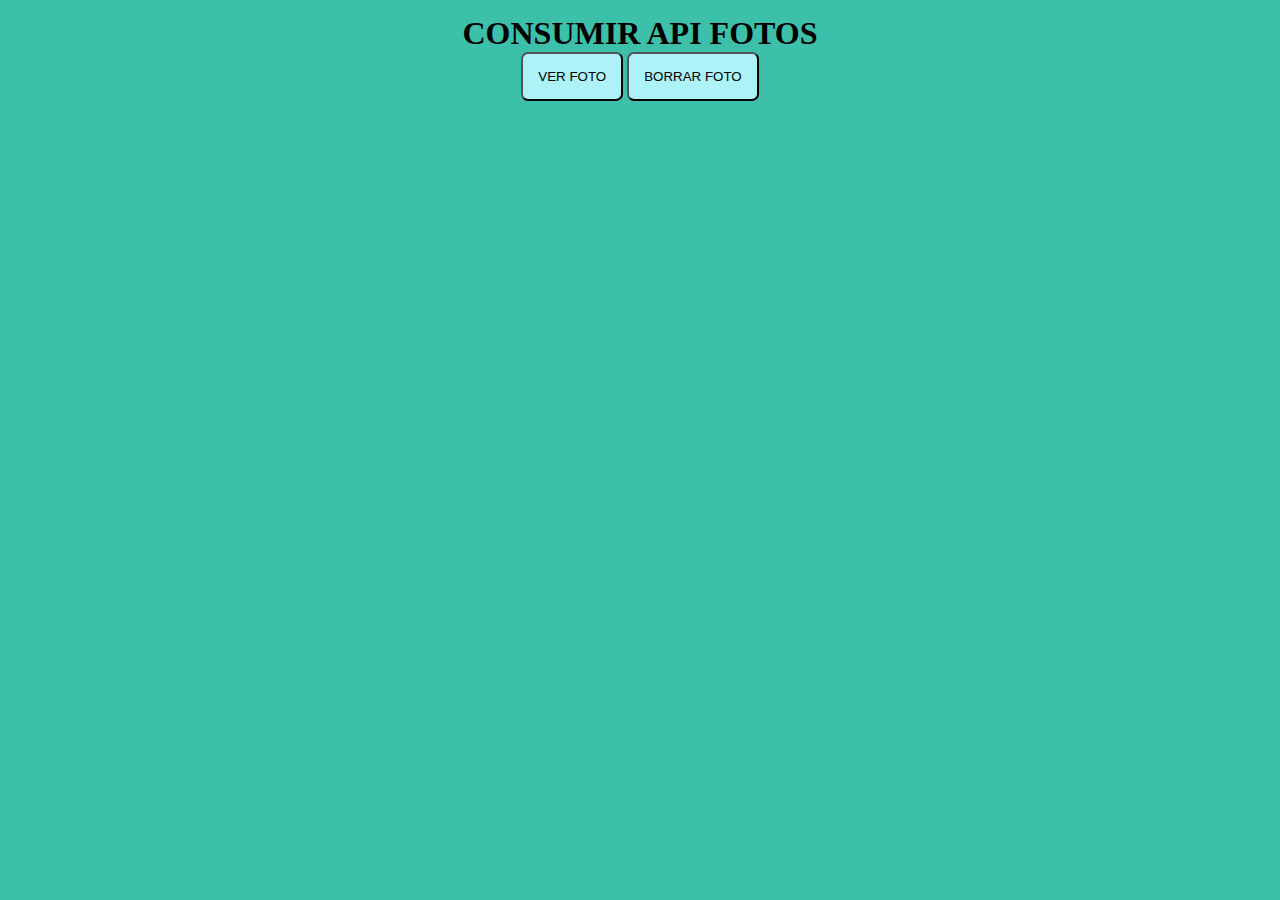
<file: 12_api/index.html>
<!DOCTYPE html>
<html lang="en">
<head>
    <meta charset="UTF-8">
    <meta http-equiv="X-UA-Compatible" content="IE=edge">
    <meta name="viewport" content="width=device-width, initial-scale=1.0">
    <title>CONSUMIR API FOTOS</title>
    <link rel="stylesheet" href="estilos.css">
</head>
<body>

    <h1>CONSUMIR API FOTOS</h1>
    <button onclick="verPhoto()">VER FOTO</button>
    <button onclick="clearPhoto()">BORRAR FOTO</button>
    <div id="resultado"></div>

    <script src="app.js"></script>
</body>
</html>
</file>
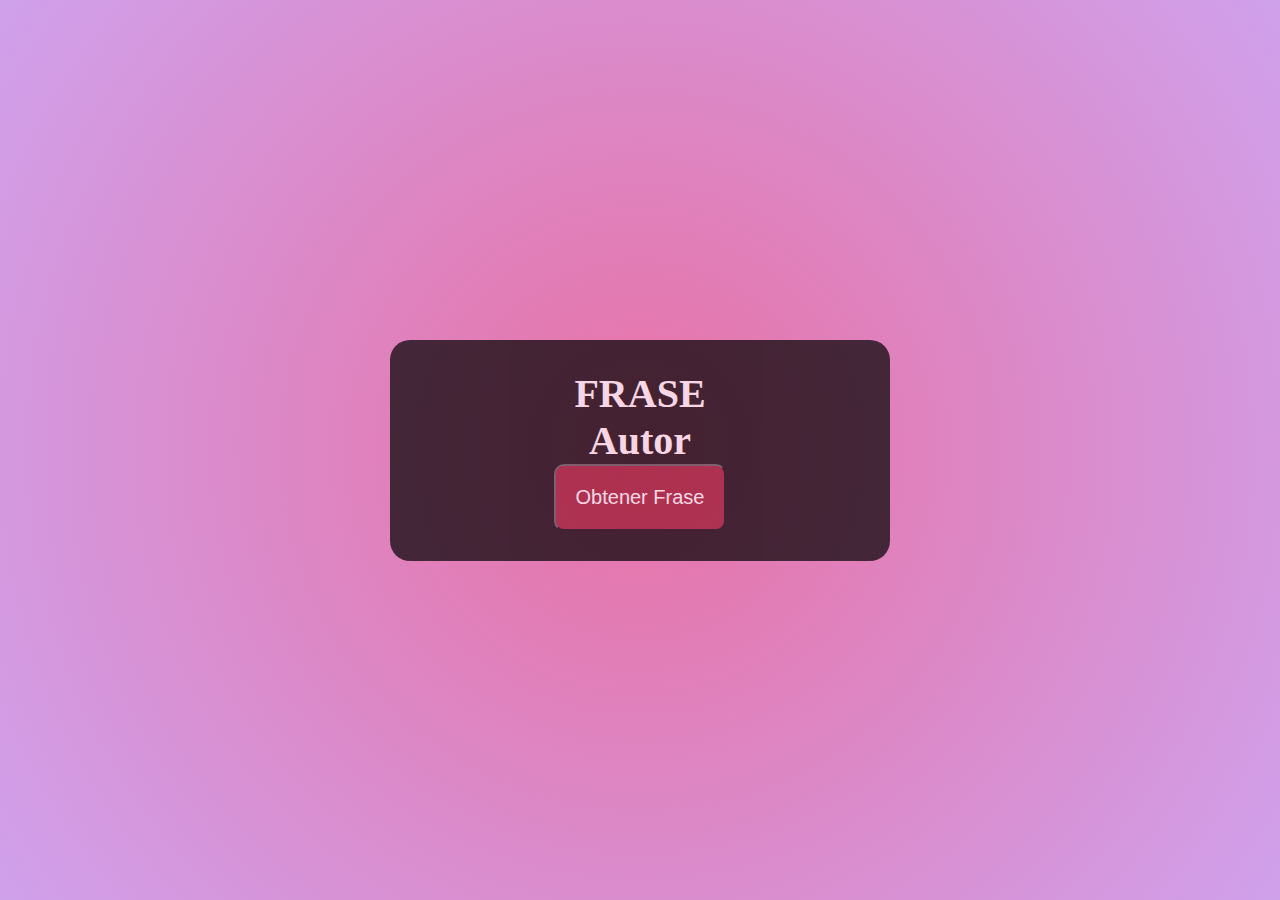
<file: 19_breakingbad/index.html>
<!DOCTYPE html>
<html lang="en">
<head>
    <meta charset="UTF-8">
    <meta http-equiv="X-UA-Compatible" content="IE=edge">
    <meta name="viewport" content="width=device-width, initial-scale=1.0">
    <title>API BREAKING BAD API</title>
    <link rel="stylesheet" href="estilos.css">
</head>
<body>
    <div class="divFrase">
        <div id="frase">
            <h1>FRASE</h1>
            <p>Autor</p>
        </div>
        <button class="boton" onclick="obtenerFrase()">Obtener Frase</button>
    </div>
    <script src="app.js"></script>
</body>
</html>
</file>
<file: estilo.css>
*{
    margin: 0;
    padding: 0;
    box-sizing: border-box;
}
body{
    background: #000;
    color: #fff;
    text-align: center;
}
img{
    width: 200px;
    height: 200px;
    border-radius: 100%;
}

ul{
    list-style: none;
}
a{
    text-decoration: none;
    color: #fff;
    display: block;
    width: 200px;
    padding: 20px;
    margin: 20px auto;
    border: 2px solid #fff;
}
a:hover{
    box-shadow: 0 0 20px #fff;
    transform: scale(1.1);
}
</file>
<file: 01_maquetacion/estilo.css>
*{
    margin: 0;
    padding: 0;
    box-sizing: border-box;
}
body{
    background: lightgray;
    width: 80%;
    margin: auto;
    border: 2px solid black;
}
header{
    width: 100%;
    height: 80px;
    background: lightslategray;
    text-align: center;
}
nav{
    width: 100%;
    height: 60px;
    background: lightcyan;
    text-align: center;
}
nav ul{
    list-style: none;
}
li{
    display: inline;
    padding: 5px;
}
section{
    width: 78%;
    height: 600px;
    padding: 10px;
    background: lightcoral;
    text-align: center;
    float: left;
}
aside{
    width: 22%;
    height: 600px;
    padding: 10px;
    background: lightgoldenrodyellow;
    text-align: center;
    float: left;
}
footer{
    width: 100%;
    height: 50px;
    padding: 10px;
    background: lightskyblue;
    text-align: center;
    clear: both;
}
a{
text-decoration: none;
width: 100px;
height: auto;
color: white;
background: black;
padding: 5px;
}
a:hover{
    box-shadow: 0 0 20px red;
    transform: scale(1.1);
}
article{
    width: 100%;
    height: auto;
    padding: 10px;
    margin-top: 20px;
    background: lightpink;
    text-align: center;
}
</file>
<file: 02_maquetacion/estilos.css>
*{
    margin: 0;
    padding: 0;
    box-sizing: border-box;
}
body{
    background: lightgray;
    width: 80%;
    margin: auto;
}
header{
    width: 100;
    background: #87ce03;
    text-align: center;
    border: 1px solid #000;
    margin: 10px auto;
}
.contenedor{
    width: 100%;
    height: 400px;
   
}
footer{
    width: 100%;
    height: 50px;
    background: rgb(186, 252, 248);
    border: 1px solid #000;
    margin: 20px auto;
    text-align: center;
    padding: 15;
}
nav{
    width: 29%;
    height: 300px;
    background: rgb(173, 186, 230);
    border: 1px solid #000;
    margin:0 1% 20px 0;
    text-align: center;
    float:left;
    padding: 15px;
}
.secciones{
    width: 70%;
    height: 600px;
    margin: 0;
    text-align: center;
    float: left;
}
section{
    width: 100%;
    height: 200px;
    margin:0 0 10px 0;
    border: 1px solid #000;
    background: rgb(199, 103, 223);
    text-align: center;
    float: left;
    padding: 15px;
}
article{
    width: 49%;
    height: 100px;
    margin:0 0 1% 0;
    border: 1px solid #000;
    background: rgb(128, 172, 255);
    text-align: center;
    float: left;
    padding: 15px;
}
aside{
    width: 100%;
    height: 49%;
    margin:0 0 2% 0;
    border: 1px solid #000;
    background: rgb(196, 19, 137);
    text-align: center;
    float: left;
    padding: 15px;
}
.barras{
    width: 49%;
    height: 100px;
    margin: 0 1%;
    text-align: center;
    float: left;
}
footer{
    width: 100%;
    height: 50%;
    border: 1px solid #000;
    background: lightgreen;
    text-align: center;
    margin: 20px auto;
    float: left;
    padding: 15px;

}
.dos{
    width:50% ;
    float:right;
}
</file>
<file: 03_login/style.css>
*{
    margin: 0;
    padding: 0;
    box-sizing: border-box;
}

body{
    font-family: 'Roboto', sans-serif;
    background: rgb(127,255,245);
background: linear-gradient(90deg, rgba(127,255,245,1) 0%, rgba(193,130,255,0.38139005602240894) 35%, rgba(255,167,249,1) 100%);
}
header{
    width: 100%;
    margin: 20px auto;
    text-align: center;
    color:rgb(111, 89, 192);
    font-size: 25px;
}
img{
    display: block;
    width: 150px;
    height: 150px;
    margin: auto;
    background: #fff;
    border: 8px solid #fff;
    border-radius: 100%;
    position: relative;
    top: 0px;
    z-index: 1;
}
section{
    width: 400px;
    height: 550px;
    background: #fff;
    margin: auto;
    border-radius: 25px;
    padding: 20px;
    position: relative;
    top: -60px;
    text-align: center;
    box-shadow: 5px 5px 10px lightpink;
}
input{
    display: block;
    width: 100%;
    height: 45px;
    margin-bottom: 20px;
    border: 2px solid lightcyan;
    border-radius: 10px;
}
input:focus{
    box-shadow: 0 0 20px #000;
}

input::placeholder{
    padding-left: 15px;
    font-size: 20px;
    opacity: 0.5;
}
button{
    width: 100px;
    height: 45px;
    margin: 30px;
    border: none;
    border-radius: 10px;
    font-size: 15px;
    font-weight: bold;
    padding: 5px;
    color: #000;
}
button:hover{
    transform: scale(1.05);
    box-shadow: 5px 5px 5px gray;
}
.claro{
    color: lightcoral;
    opacity: 0.7;
}
.mover{
    margin-top: 30px;
}
.btn-login{
    background: #993131;
}
.btn-face{
    background: rgb(34, 34, 195);
}
.btn-git{
    background: rgb(215, 129, 192);
}
</file>
<file: 04_card2/style.css>
*{
    margin:0;
    padding:0;
    box-sizing: border-box;
}
body{
    background: rgb(101, 43, 128);
background: radial-gradient(circle, rgb(143, 113, 228) 0%, rgb(241, 229, 229) 29%, rgb(159, 158, 233) 100%);
   font-family:'Roboto', 'sans-serif';
   font-size:25px;
   font-weight: bold;
}
.card{
    width:400px;
    height:500px;
    background:rgb(245, 242, 242);
    border-radius:30px;
    box-shadow:0 0 20px rgb(255, 253, 253);
    margin:50px auto;
    position: relative;
    top:100px;
}
.header{
    width:100%;
    height:120px;
    border-radius: 30px 30px 0 0;
    background-color: #e926a8;
    border-bottom:2px solid black;
    background-color: #DFDBE5;
    background-color: #DFDBE5;
background-image: url("data:image/svg+xml,%3Csvg width='40' height='1' viewBox='0 0 40 1' xmlns='http://www.w3.org/2000/svg'%3E%3Cpath d='M0 0h20v1H0z' fill='%23000000' fill-opacity='0.5' fill-rule='evenodd'/%3E%3C/svg%3E");
}
img{
    display: block;
    width:150px;
    height:150px;
    background: 
    linear-gradient(rgb(26, 89, 204)),(rgb(243, 82, 117)) padding-box,
    linear-gradient(to right, darkblue, rgb(204, 81, 50)) border-box;
  border-radius: 50%;
  border:4px solid transparent;


    border-radius:100%;
    border-width:4px;
    margin: auto;
    position:relative;
    top:50px;
}
.body{
    text-align: center;
    position:relative;
    top: 105px;

}
.footer{
    width:100%;
    height: 150px;
    text-align:center;
    position:absolute;
    padding-top:10px;
    bottom: 0;
    border-top:4px solid rgb(3, 0, 0);
}
.dato{
    display: inline-block;
    padding: 20px;
}
.claro{
    color: #000000;
    opacity: 0.8;
}
.texto{
    font-size: 35px;
    text-shadow: 0 5px 5px rgb(14, 13, 13);
}
.numero{
    font-size:35px;
    font-weight: bolder;
    text-shadow: 0 0 5px gray;
}
.tipo{
    font-size: 15px;
    color:rgb(0, 0, 0);
}
</file>
<file: 05_receta/estilos.css>
*{
    margin: 0;
    padding: 0;
    box-sizing: border-box;
}
a{
    text-decoration: none;
    color: #fff;
}
body{
    background-image: url(\img.jpg);
    background-size: 1440px 780px;
}

.card{
    width: 400px;
    height: 600px;
    background: white;
    border-radius: 30px;
    box-shadow: 0 0 20px black;
    margin: 50px auto;
    position: relative;

    
}
.header{
    background-image: url(\pozole.jpg);
width: 100%;
height: 100px;
border-radius: 30px 30px 0 0;

}

img{
    width: 100%;
    height: 290px;
    border-radius: 5px 5px 5px 5px;
}

.body{
    text-align: center;
    position: relative;
    top: 35%;
}

.footer{
    width: 100%;
    height: 150px;
    text-align: center;
    position: absolute;
    bottom: 0;
}

.claro{
    color: rgb(0, 0, 0);
    opacity: 0.6;
}
.texto{
    font-size: 35px;
    text-shadow: 0 5px 5px gray;
}

button{
    width: 100px;
    height: 40px;
    margin: 30px;
    border: none;
    border-radius: 10px;
    font-size: 15px;
    font-weight: bold;
    padding: 5px;
    color: white;

}

.btn-login{
    background: rgb(2, 1, 1);
}
</file>
<file: 06_flexbox/estilos.css>
*{
    margin: 0;
    padding: 0;
    box-sizing: border-box;
}

body{
    background: rgb(211, 121, 253);
    text-align: center;
}

.container{
    width: 80%;
    height: 400px;
    background: rgb(150, 219, 228);
    margin: 20px auto;
    border: 3px solid rgb(128, 15, 15);
    overflow: hidden;
}

.caja{
    width: 50px;
    height: 50px;
    background: rgb(157, 175, 236);
    border: 2px solid rgb(117, 9, 9);
    margin: 10px;
}

.e1{
    display: flex;
    flex-direction: column;
}

.e2{
    display: flex;
    flex-direction: column-reverse;
}

.e3{
    display: flex;
    flex-direction: row;
}

.e4{
    display: flex;
    flex-direction: row-reverse;
}

.e5{
    display: flex;
    flex-direction: row;
    flex-wrap: nowrap;
}

.e6{
    display: flex;
    flex-direction: row;
    flex-wrap: wrap;
}

.e7{
    display: flex;
    flex-direction: row;
    flex-wrap: wrap-reverse;
}

.e8{
    display: flex;
    flex-flow: column wrap;
   
}

.e9{
    display: flex;
    flex-flow: row wrap;
    justify-content: center;
}

.e10{
    display: flex;
    flex-flow: column wrap;
    justify-content: flex-start; 
}

.e11{
    display: flex;
    flex-flow: column wrap;
    justify-content: flex-end; 
}

.e12{
    display: flex;
    flex-flow: row wrap;
    justify-content: space-around; 
}

.e13{
    display: flex;
    flex-flow: row wrap;
    justify-content: space-between; 
}

.e14{
    display: flex;
    flex-flow: row wrap;
    align-items: center;
}

.e15{
    display: flex;
    flex-flow: row wrap;
    align-items: flex-start; 
}

.e16{
    display: flex;
    flex-flow: row wrap;
    align-items: flex-end; 
}

.e17{
    display: flex;
    flex-flow: row wrap;
    align-items: stretch; 
}

.e18{
    display: flex;
    flex-flow: row wrap;
    align-items: baseline; 
}
.caja2{
    width: 50px;
    background: rgb(161, 57, 247);
    border: 2px solid rgb(100, 11, 11);
    margin: 5px;
}
</file>
<file: 07_grit/estilos.css>
*{
    margin:0;
    padding: 0;
    box-sizing: border-box;
}

body{
    background: lightgreen;
    text-align: center;
}
.grid{
    width: 90%;
    height: auto;
    margin: auto;
    border: 2px solid black;
    background: lemonchiffon;
}
.item{
    background: red;
    text-align: center;
    color: blue;
}
.item:hover{
    border: 1px solid black;
}
.grid1{
    display: grid;
    grid-template-columns: 1fr 1fr 1fr 1fr;
    grid-template-rows: 100px 100px;
    gap: 10px 5px;
}
.grid2{
    display: grid;
    grid-template-columns: repeat(2,1fr) 3fr;
    grid-template-rows: repeat(5,80px);
    gap: 10px;
}
.grid3{
    display: grid;
    grid-template-columns: repeat(2,1fr);
    grid-template-rows: minmax(100px,auto);
    gap: 10px;
}
.grid4{
    display: grid;
    grid-template-columns: repeat(3,1fr);
    grid-template-rows: repeat(5,minmax(100px,auto));
    gap: 10px;
}
.item1{
    background: violet;
    grid-column: 1/3;
    grid-row: 1;
}
.item2{
    background: skyblue;
    grid-column: 3/4;
    grid-row: 1/3;
}
.item3{
    background: grey;
    grid-column: 1/2;
    grid-row: 2/3;
}
.grid5{
    display: grid;
    grid-template-columns: 1fr 3fr;
    grid-template-rows: 50px 400px 50px;
    gap: 0px;
    color: black;
}
.header{
    background: rgb(137, 189, 139);
    grid-column: 1/3;
    grid-row: 1;
}
.nav{
    background: salmon;
    grid-column: 1;
    grid-row: 2/4;
}
.main{
    background: rgb(114, 173, 250);
    grid-column: 1;
    grid-row: 2;
}
.footer{
    background: rgb(239, 114, 250);
    grid-column: 2;
    grid-row: 3;
}
</file>
<file: 10_api/estilo.css>
*{
    margin: 0;
    padding: 0;
    box-sizing: border-box;
}
body{
   background: #5da8da;
    background-position: center;
    background-repeat: no-repeat;
    background-attachment: fixed;
    text-align: center;
    font-weight: bold;
    color: black;
    padding: 15px;
}
.caja{
    border: 2px solid rgb(178, 72, 248);
    background: #c9add3;
    opacity: 80%;
    margin: 20px;
    padding: 5px;
    border-radius: 10px;
    box-shadow: 0 0 10px black;
}
.caja:hover{
    transform: scale(1.2);
    box-shadow: 0 0 20px black;
}
p{
    margin: 3px;
    
    opacity: 100%;
}
</file>
<file: 12_api/estilos.css>
*{
    margin: 0;
    padding: 0;
    box-sizing: border-box;
}
body{
   background: #3cc0aa;
    background-position: center;
    background-repeat: no-repeat;
    background-attachment: fixed;
    text-align: center;
    font-weight: bold;
    color: rgb(0, 0, 0);
    padding: 15px;
}

p{
    margin: 3px;
    
    opacity: 100%;
}

button{
    background: rgb(172, 242, 247);
    padding: 15px;
    color:black;
    border-radius: 7px;
    
}

button:hover{
    border: 2px solid rgb(231, 130, 130);
transform: scale(1.05);
}

#resultado{
    display: grid;
    grid-template-columns: repeat(4, 1fr);
    grid-template-rows: minmax(200px );
    
}
</file>
<file: 19_breakingbad/estilos.css>
*{
    margin: 0;
    padding: 0;
    box-sizing: border-box;
}

body{
    background: rgb(232,113,165);
background: radial-gradient(circle, rgba(232,113,165,1) 0%, rgba(201,148,233,0.87718837535014) 100%);
    width: 100%;
    height: 100vh;
    display: flex;
    align-items: center;
    justify-content: center;
}
.divFrase{
    display: block;
    width: 500px;
    height: auto;
    padding: 30px;
    background:black;
    color: white;
    border-radius: 20px;
    opacity: 0.7;
    text-align: center;
}
h1,p{
    font-size: 40px;
    font-weight: bold;
    opacity: 1;
}
.boton{
    display: block;
    margin: auto;
    padding: 20px;
    font-size: 20px;
    background: rgb(151, 21, 43);
    color: white;
    border-radius: 10px;
}
</file>
